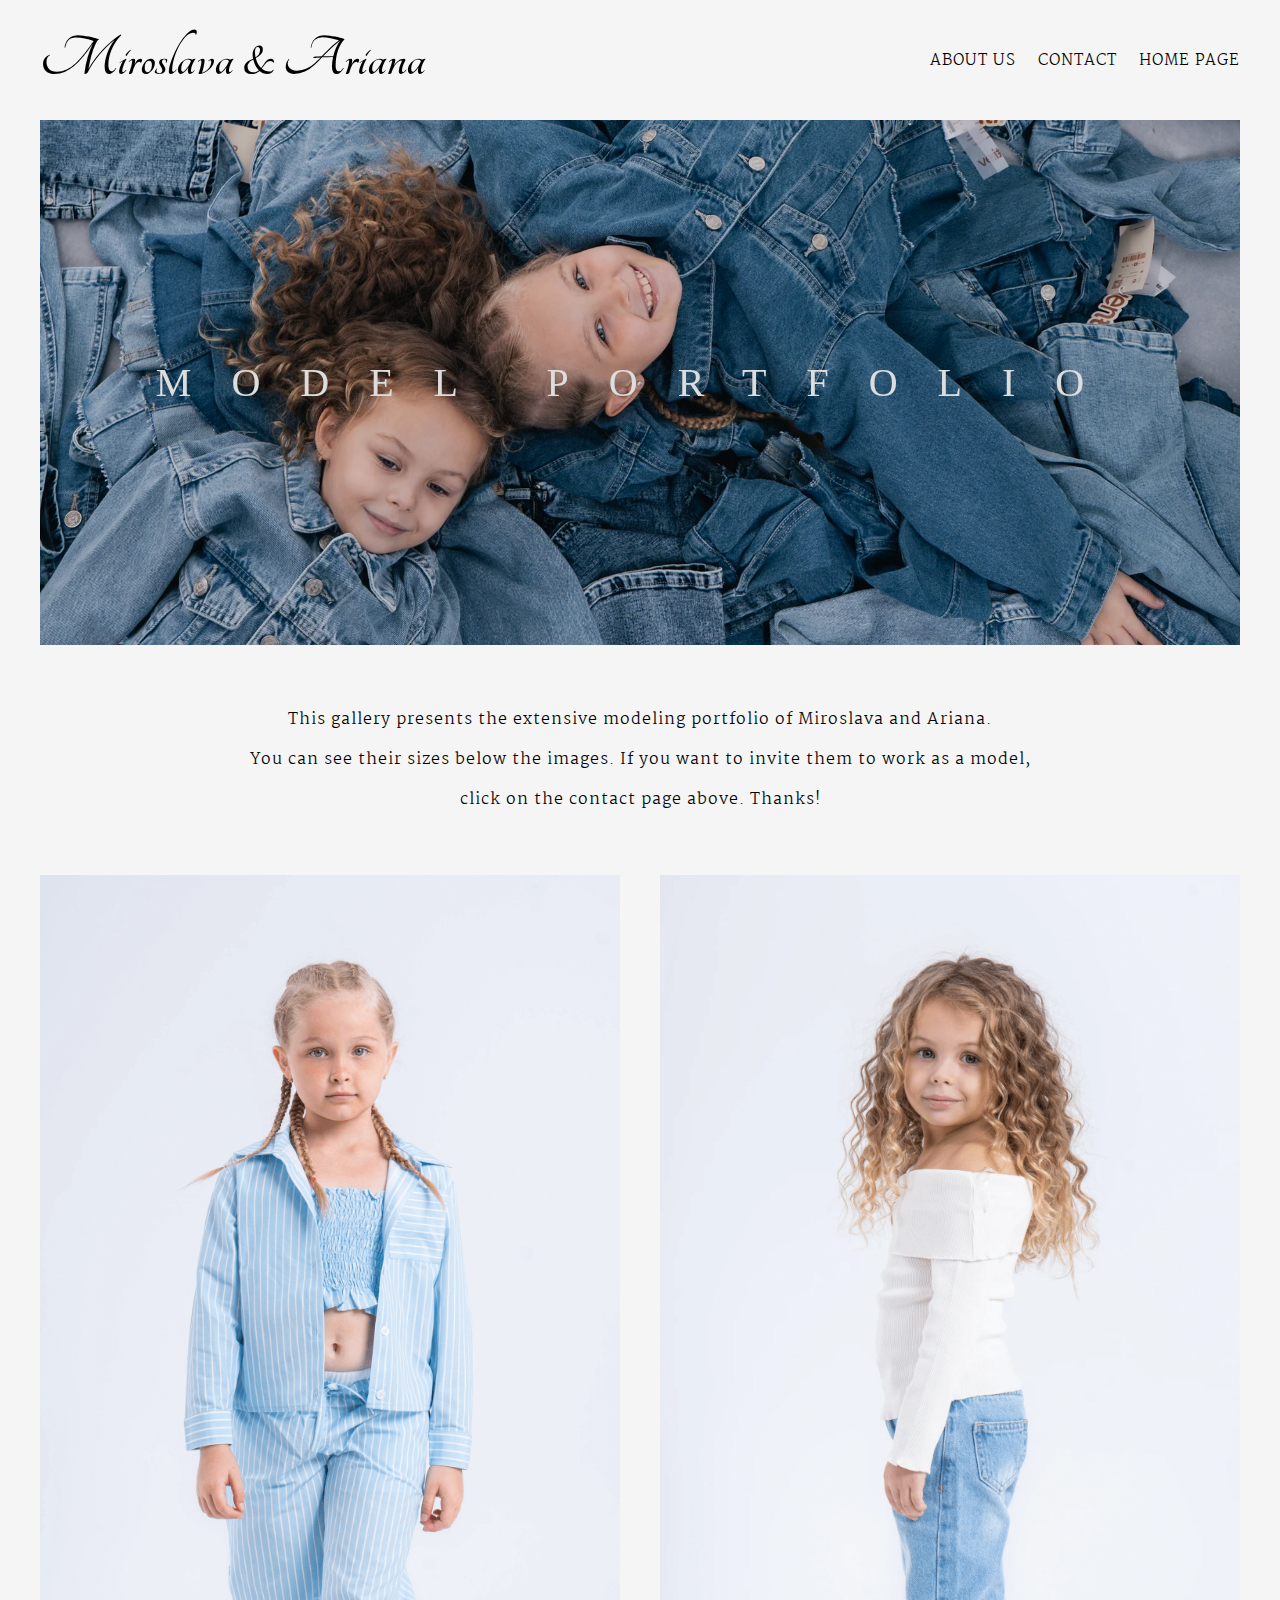
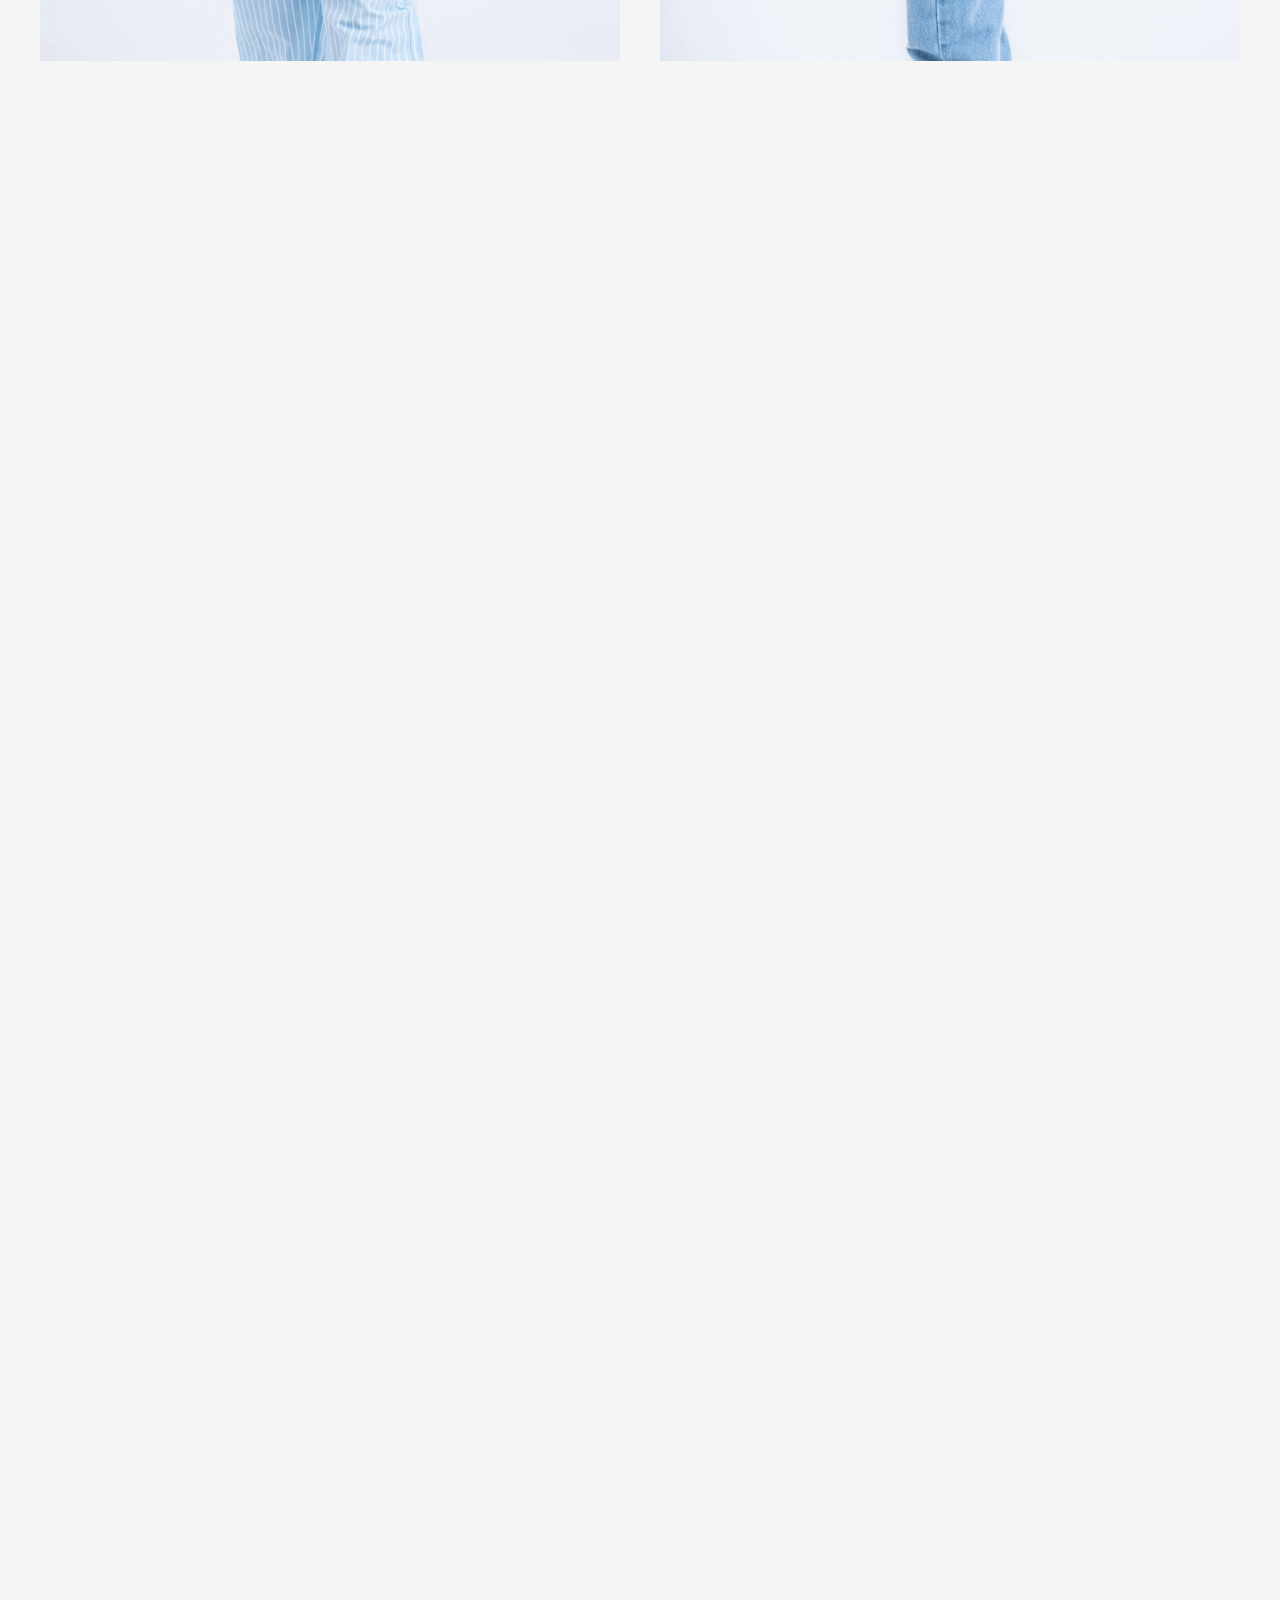
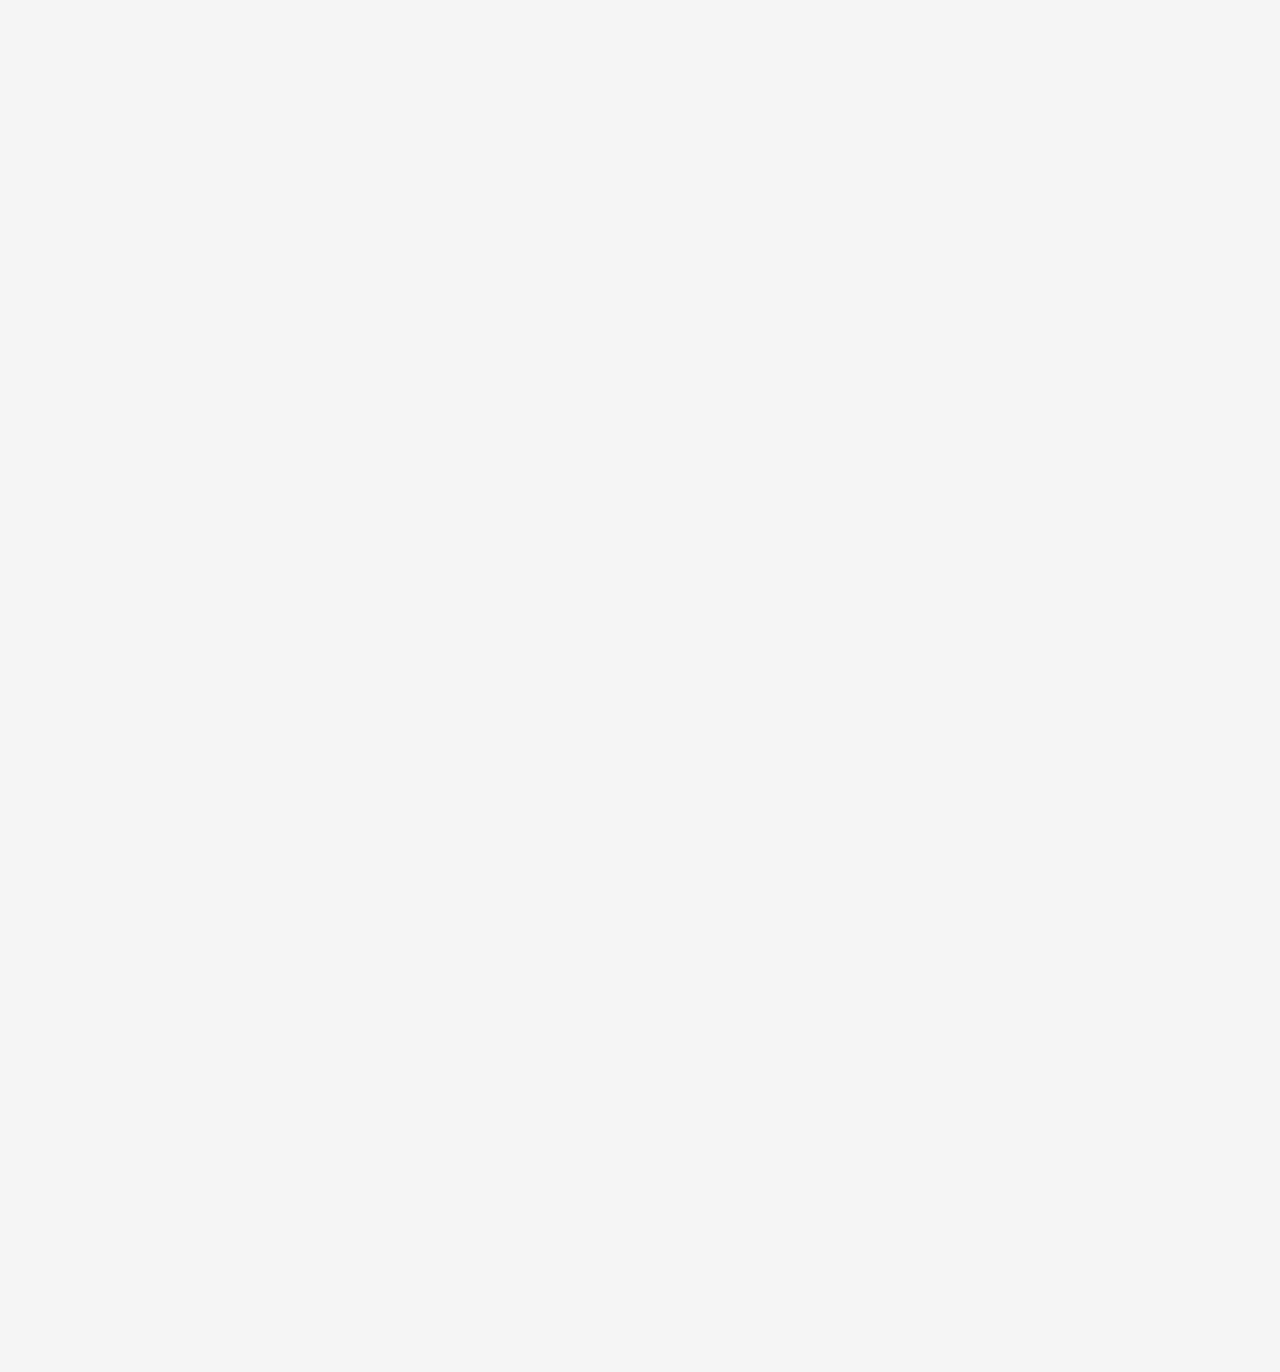
<file: index.html>
<!DOCTYPE html>
<html lang="en">
<head>
    <meta charset="UTF-8">
    <meta http-equiv="X-UA-Compatible" content="IE=edge">
    <meta name="viewport" content="width=device-width, initial-scale=1.0">
    <link rel="stylesheet" href="./css/null.css">
    <link rel="stylesheet" href="./css/style.css">
    <link rel="preconnect" href="https://fonts.googleapis.com">
    <link rel="preconnect" href="https://fonts.gstatic.com" crossorigin>
    <link href="https://fonts.googleapis.com/css2?family=Bai+Jamjuree:ital,wght@0,200;0,300;0,400;0,500;0,600;0,700;1,200;1,300;1,400;1,500;1,600;1,700&family=Tangerine:wght@400;700&display=swap" rel="stylesheet">
    <link href="https://fonts.googleapis.com/css2?family=Bai+Jamjuree:ital,wght@0,200;0,300;0,400;0,500;0,600;0,700;1,200;1,300;1,400;1,500;1,600;1,700&family=Martel:wght@200;300;400;600;700;800;900&family=Tangerine:wght@400;700&display=swap" rel="stylesheet">
    <title>Miroslava & Ariana Models</title>
</head>
<body>
    <div class="page">
        <header class="header">
            <div class="container-header">
                <div class="logo"><a href="#">Miroslava & Ariana</a></div>
                <div class="block-links">
                    <!-- <a href="#">Galleries</a> -->
                    <a href="aboutus.html">About Us</a>
                    <a href="#block-contacts">Contact</a>
                    <a href="index.html">Home Page</a>
                </div>
                <!-- Бургер-меню (иконка) -->
                <div class="burger-menu" id="burger-menu">
                    <span class="burger-line"></span>
                    <span class="burger-line"></span>
                    <span class="burger-line"></span>
                </div>
            </div>
        </header>
    
        <!-- ================================================ -->
    
        <main>
            <div class="container-photo">
                <p class="photo-main">Model Portfolio</p>
            </div>
    
            <!-- ================================================ -->        
    
            <div class="container-text element-animation">
                <p class="text">
                    This gallery presents the extensive modeling portfolio of Miroslava and Ariana. <br> You can see their sizes below the images. If you want to invite them to work as a model, <br> click on the contact page above. Thanks!
                </p>
            </div>
    
            <!-- ================================================ -->    
    
            <div class="container-resume">
                <div class="block-mira">
                    <div class="mira-photo">
                        <img src="./img/mira.png" alt="">
                    </div>
                    <p class="title-photo element-animation">
                        Zholosova Miroslava <br> 8 years old
                    </p>
                    <div class="buttons element-animation">
                        <a href="galleries-mira.html">
                            <button class="gallery">
                                GALLERY
                            </button>
                        </a>
                        <button class="measurements" id="measurements-mira">
                            MEASUREMENTS
                        </button>
                    </div>
                </div>
                <div class="block-arisha">
                    <div class="arisha-photo">
                        <img src="./img/arisha.png" alt="">
                    </div>
                    <p class="title-photo element-animation">
                        Prudaeva Ariana <br> 5 years old
                    </p>
                    <div class="buttons element-animation">
                        <a href="galleries-arisha.html">
                            <button class="gallery">
                                GALLERY
                            </button>
                        </a>
                        <button class="measurements" id="measurements-arisha">
                            MEASUREMENTS
                        </button>
                    </div>
                </div>
            </div>
            
            <!-- Модальное окно для Мирославы -->
            <div class="modal-overlay" id="modal-overlay-mira">
                <div class="modal-content">
                    <span class="close-btn" id="close-btn-mira">&times;</span>
                    <h2>Miroslava measurements:</h2>
                    <p>- T-shirt length from shoulder to waist 24 - full length 36</p>
                    <p>
                        - Width from armpit to armpit: 34
                    </p>
                    <p>
                        - Sleeve length from shoulder to wrist: 42-43
                    </p>
                    <p>
                        - Trouser length: 73
                    </p>
                    <p>- Shoe size: 31-32</p>
                    <p>- Full height: 125</p>
                    <p>- Dress length to knee: 69</p>
                    <p>- Waist: 59</p>
                    <p>- Hips: 72</p>
                    <p>- Chest: 67</p>

                </div>
            </div>
            
            <!-- Модальное окно для Арианы -->
            <div class="modal-overlay" id="modal-overlay-arisha">
                <div class="modal-content">
                    <span class="close-btn" id="close-btn-arisha">&times;</span>
                    <h2>Ariana measurements:</h2>
                    <p>- T-shirt length from shoulder to waist 21 - full length 33</p>
                    <p>
                        - Width from armpit to armpit: 25
                    </p>
                    <p>
                        - Sleeve length from shoulder to wrist: 34
                    </p>
                    <p>
                        - Trouser length: 57
                    </p>
                    <p>- Shoe size: 25-26</p>
                    <p>- Full height: 105</p>
                    <p>- Dress length to knee: 54</p>
                    <p>- Waist: 54/55</p>
                    <p>- Hips: 59</p>
                    <p>- Chest: 52/53</p>
                </div>
            </div>        
    
            <!-- ================================================ -->
    
            <div id="block-contacts" class="container-contacts element-animation">
                <div class="wrapper-contacts">
                    <div  class="block-contacts">
                        <a href="https://wa.me/201155388166">
                            <p class="contacts element-animation">
                                contact <br> +20 115 5388166
                            </p>
                        </a>
                        <div class="box-contacts">
                            <div class="zholosova element-animation">
                                <a href="https://www.instagram.com/zholosova_miroslava?igsh=MTB4bWJtNjB0ZHR6ZA==">
                                    <img src="./img/Frame3.png" alt="">
                                </a>
                                <a href="https://www.instagram.com/zholosova_miroslava?igsh=MTB4bWJtNjB0ZHR6ZA==">
                                    <p>zholosova_miroslava</p>
                                </a>
                            </div>
                            <div class="prudaeva element-animation">
                                <a href="https://www.instagram.com/ariana_prudaeva?igsh=MXh1MGNxMGJyYXkxNw==">
                                    <img src="./img/Frame3.png" alt="">
                                </a>
                                <a href="https://www.instagram.com/ariana_prudaeva?igsh=MXh1MGNxMGJyYXkxNw==">
                                    <p>ariana_prudaeva</p>
                                </a>
                            </div>
                        </div>
                    </div>
                </div>
            </div>

            <!-- ================================================ -->

            <div class="container-partner">

                <div class="block-partner element-animation">
                    <div class="box-partner1"></div>
                    <div class="box-partner2"></div>
                    <div class="box-partner3"></div>
                </div>
                <div class="block-partner element-animation">
                    <div class="box-partner4"></div>
                    <div class="box-partner5"></div>
                    <div class="box-partner6"></div>
                </div>
                <div class="block-partner element-animation">
                    <div class="box-partner7"></div>
                    <div class="box-partner8"></div>
                    <div class="box-partner9"></div>
                </div>
            </div>
        </main>
        
        <!-- ================================================ -->
    
        <footer>
            <div class="container-footer element-animation">
                <div class="block-footer">
                    <div class="links-footer">
                        <a href="aboutus.html">ABOUT US</a>
                        <a href="https://wa.me/201155388166">CONTACT</a>
                        <a href="index.html">HOME PAGE</a>
                    </div>
                    <div class="icons-footer">
                        <a href="https://t.me/ya_julia_zemeseva">
                            <img src="./img/tg.png" alt="">
                        </a>
                        <a href="https://wa.me/201155388166">
                            <img src="./img/wp.png" alt="">
                        </a>
                        <a href="mailto:zemesevau@gmail.com">
                            <img class="mail" src="./img/mail.png" alt="">
                        </a>
                    </div>
                </div>
            </div>
        </footer>
    
        <script src="index.js"></script>
    </div>
</body>
</html>
</file>
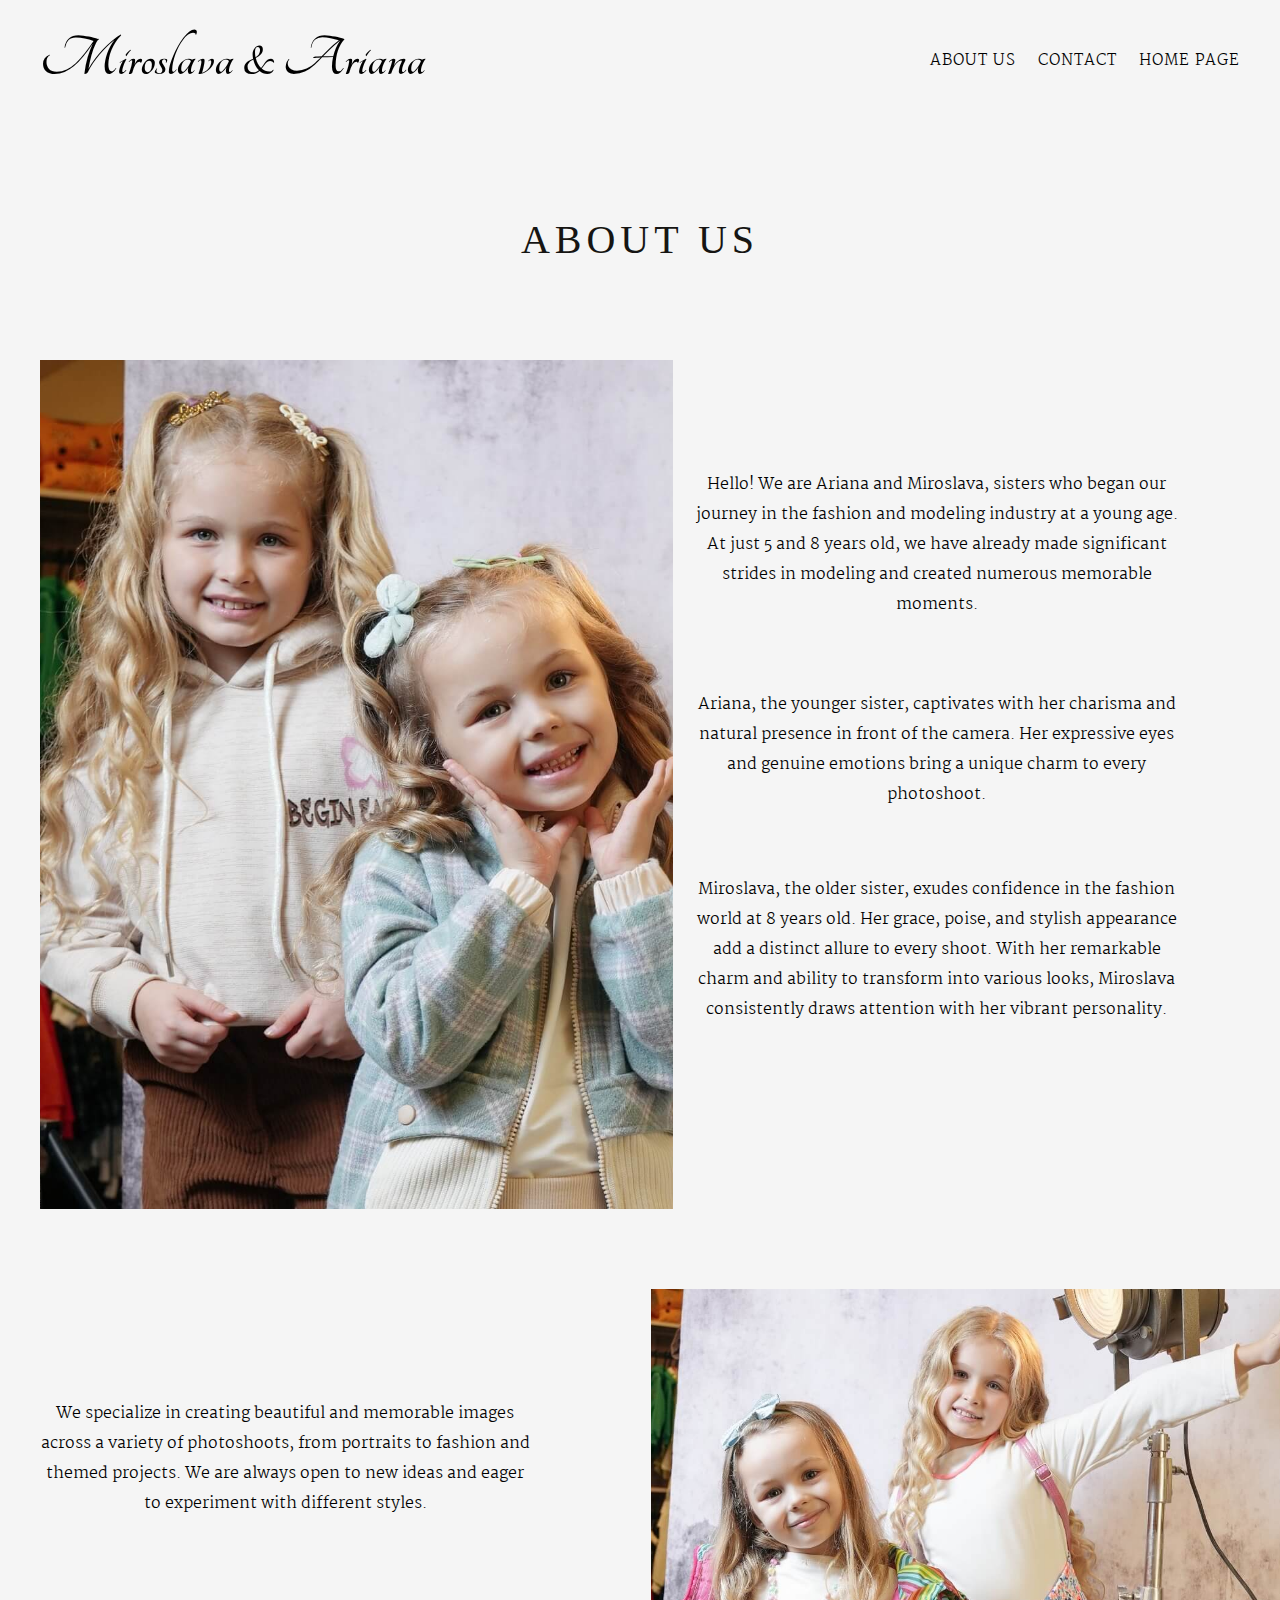
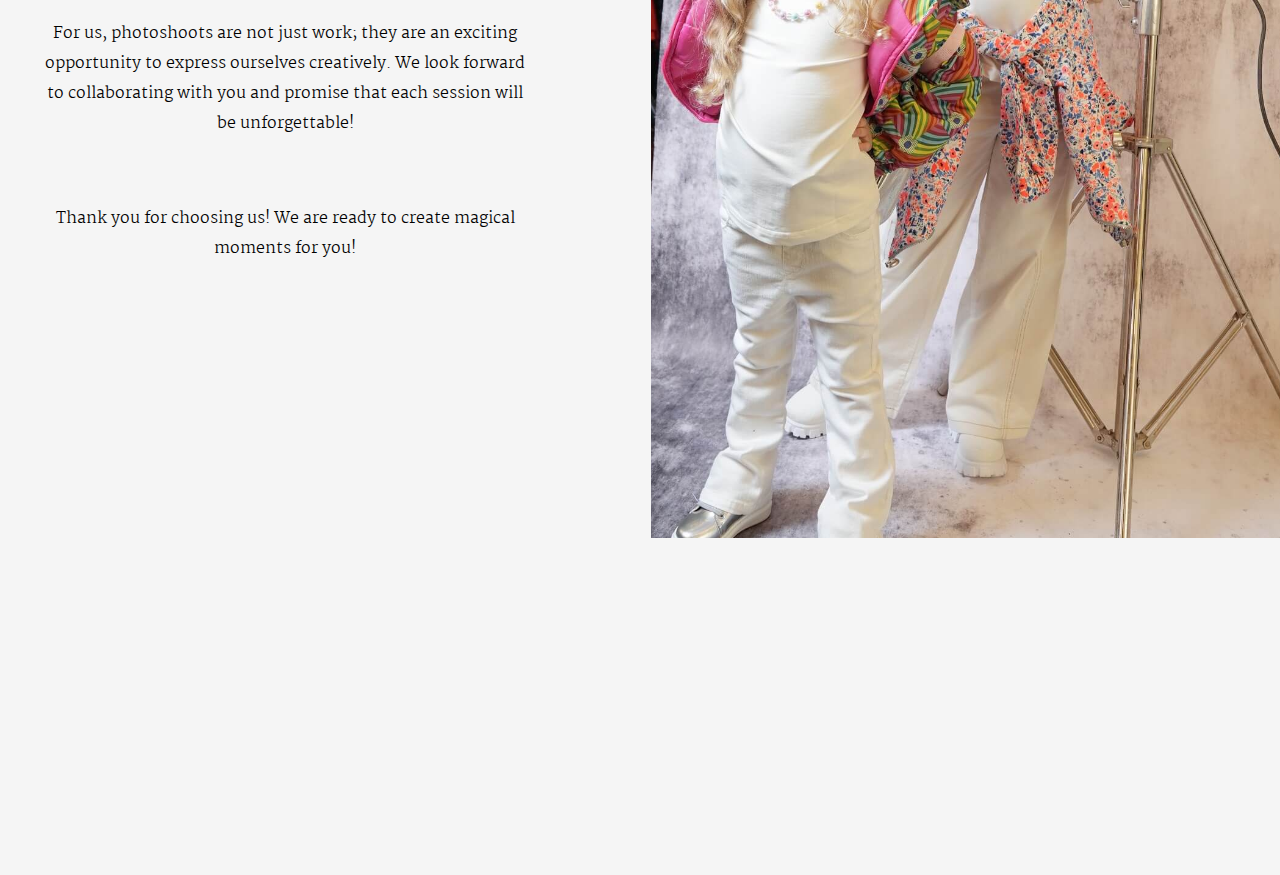
<file: aboutus.html>
<!DOCTYPE html>
<html lang="en">
<head>
    <meta charset="UTF-8">
    <meta http-equiv="X-UA-Compatible" content="IE=edge">
    <meta name="viewport" content="width=device-width, initial-scale=1.0">
    <link rel="stylesheet" href="./css/null.css">
    <link rel="stylesheet" href="./css/style.css">
    <link rel="preconnect" href="https://fonts.googleapis.com">
    <link rel="preconnect" href="https://fonts.gstatic.com" crossorigin>
    <link href="https://fonts.googleapis.com/css2?family=Bai+Jamjuree:ital,wght@0,200;0,300;0,400;0,500;0,600;0,700;1,200;1,300;1,400;1,500;1,600;1,700&family=Tangerine:wght@400;700&display=swap" rel="stylesheet">
    <link href="https://fonts.googleapis.com/css2?family=Bai+Jamjuree:ital,wght@0,200;0,300;0,400;0,500;0,600;0,700;1,200;1,300;1,400;1,500;1,600;1,700&family=Martel:wght@200;300;400;600;700;800;900&family=Tangerine:wght@400;700&display=swap" rel="stylesheet">
    <title>About Us</title>
</head>
<body>
    <div id="block-home" class="page">
        <header class="header">
            <div class="container-header">
                <div class="logo"><a href="#">Miroslava & Ariana</a></div>
                <div class="block-links">
                    <a href="aboutus.html">About Us</a>
                    <a href="https://wa.me/201155388166"">Contact</a>
                    <a href="index.html">Home Page</a>
                </div>
                <!-- Бургер-меню (иконка) -->
                <div class="burger-menu" id="burger-menu">
                    <span class="burger-line"></span>
                    <span class="burger-line"></span>
                    <span class="burger-line"></span>
                </div>
            </div>
        </header>
    
        <!-- ================================================ -->
    
        <main>
            <div class="container-about">
                    <div class="title-about ">
                        ABOUT US
                    </div>
                    <div class="block-about">
                        <div class="box-about">
                            <div class="photo-about"></div>
                            <div class="wrapper-text">
                                <p class="text-about">
                                    Hello! We are Ariana and Miroslava, sisters who began our journey in the fashion and modeling industry at a young age. At just 5 and 8 years old, we have already made significant strides in modeling and created numerous memorable moments.
                                </p>
                                <p class="text-about">
                                    Ariana, the younger sister, captivates with her charisma and natural presence in front of the camera. Her expressive eyes and genuine emotions bring a unique charm to every photoshoot.
                                </p>
                                <p class="text-about">
                                    Miroslava, the older sister, exudes confidence in the fashion world at 8 years old. Her grace, poise, and stylish appearance add a distinct allure to every shoot. With her remarkable charm and ability to transform into various looks, Miroslava consistently draws attention with her vibrant personality.
                                </p>
                            </div>
                        </div>
                        <div class="box-about reverse">
                            <div class="photo-about extra"></div>
                            <div class="wrapper-text second">
                                <p class="text-about">
                                    We specialize in creating beautiful and memorable images across a variety of photoshoots, from portraits to fashion and themed projects. We are always open to new ideas and eager to experiment with different styles.
                                </p>
                                <p class="text-about">
                                    For us, photoshoots are not just work; they are an exciting opportunity to express ourselves creatively. We look forward to collaborating with you and promise that each session will be unforgettable!
                                </p>
                                <p class="text-about">
                                    Thank you for choosing us! We are ready to create magical moments for you!
                                </p>
                            </div>
                        </div>
                    </div>
            </div>
        </main>
        
        <!-- ================================================ -->
    
        <footer>
            <div id="block-contacts" class="container-footer element-animation">
                <div class="block-footer">
                    <div class="links-footer">
                        <a href="aboutus.html">ABOUT US</a>
                        <a href="https://wa.me/201155388166">CONTACT</a>
                        <a href="index.html">HOME PAGE</a>
                    </div>
                    <div class="icons-footer">
                        <a href="https://t.me/ya_julia_zemeseva">
                            <img src="./img/tg.png" alt="">
                        </a>
                        <a href="https://wa.me/201155388166">
                            <img src="./img/wp.png" alt="">
                        </a>
                        <a href="mailto:zemesevau@gmail.com">
                            <img class="mail" src="./img/mail.png" alt="">
                        </a>
                    </div>
                </div>
            </div>
        </footer>
    
    </div>
    <script src="index.js"></script>
</body>
</html>
</file>
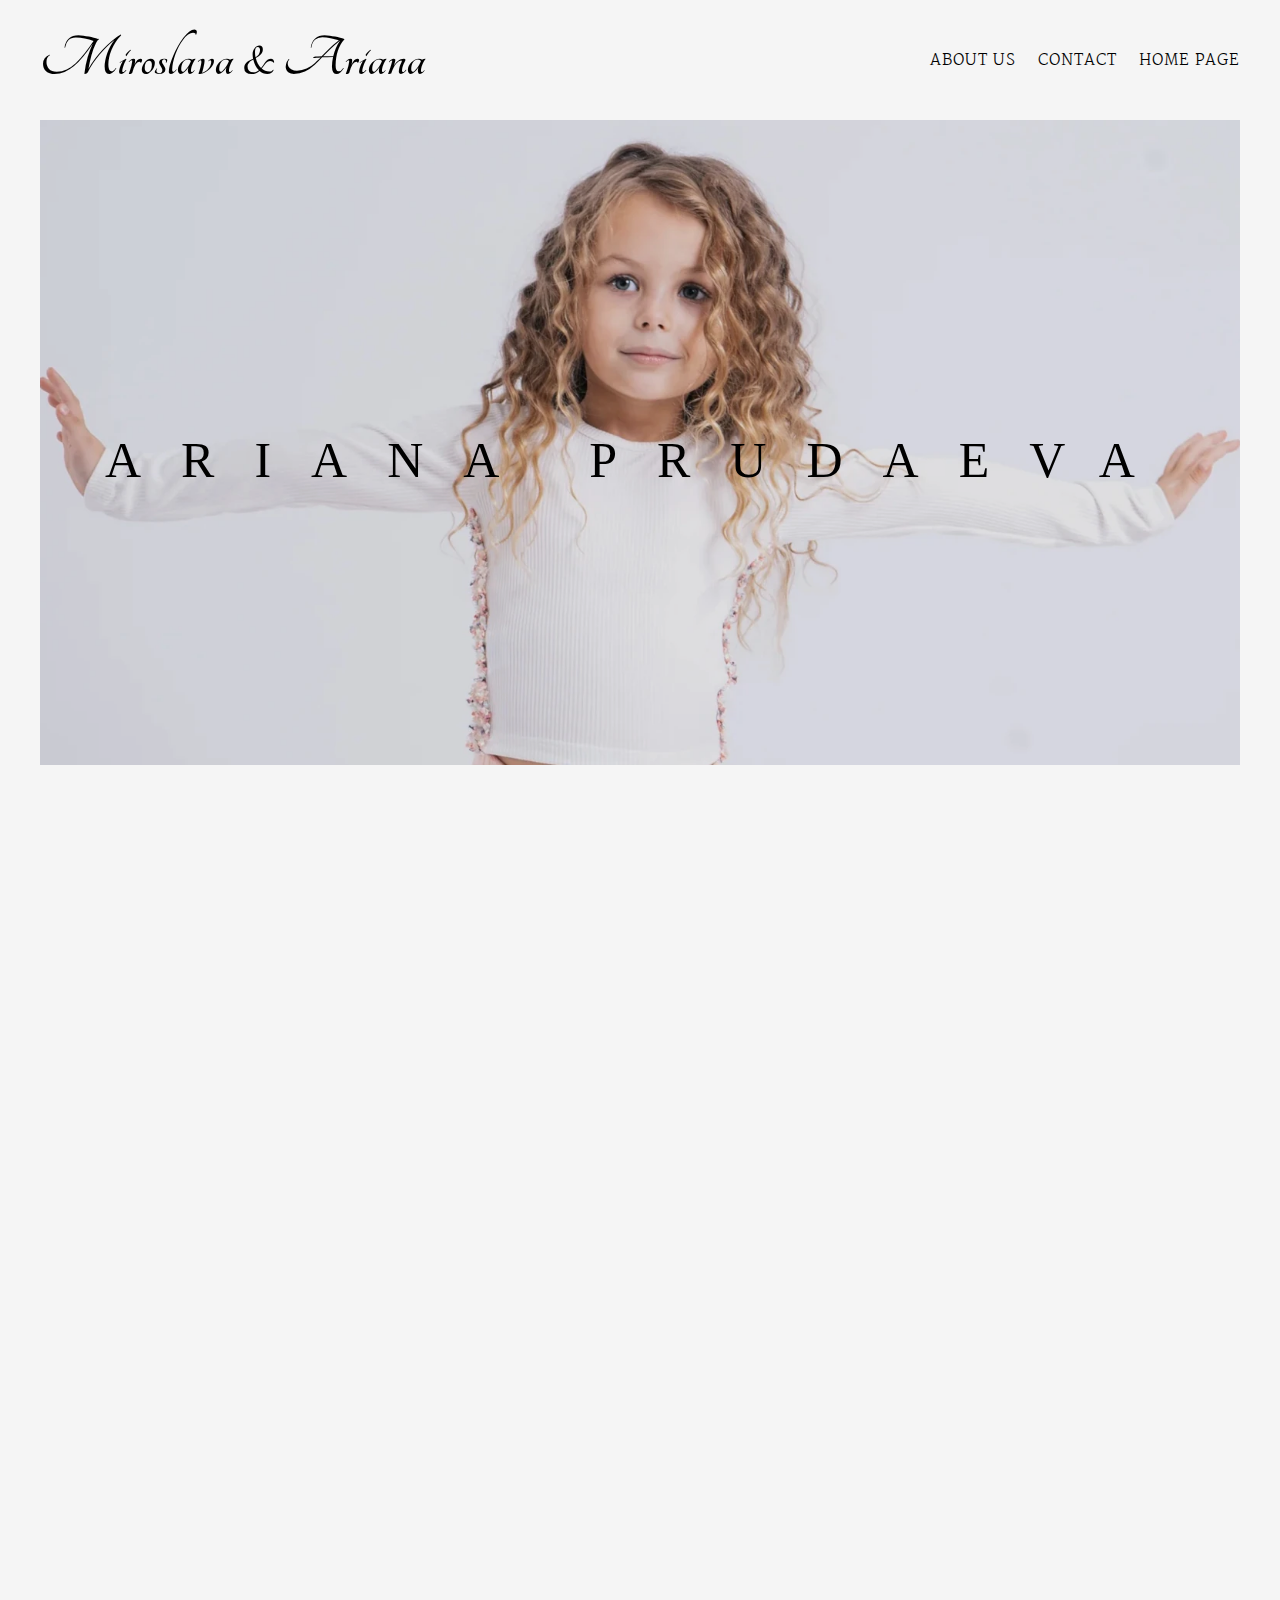
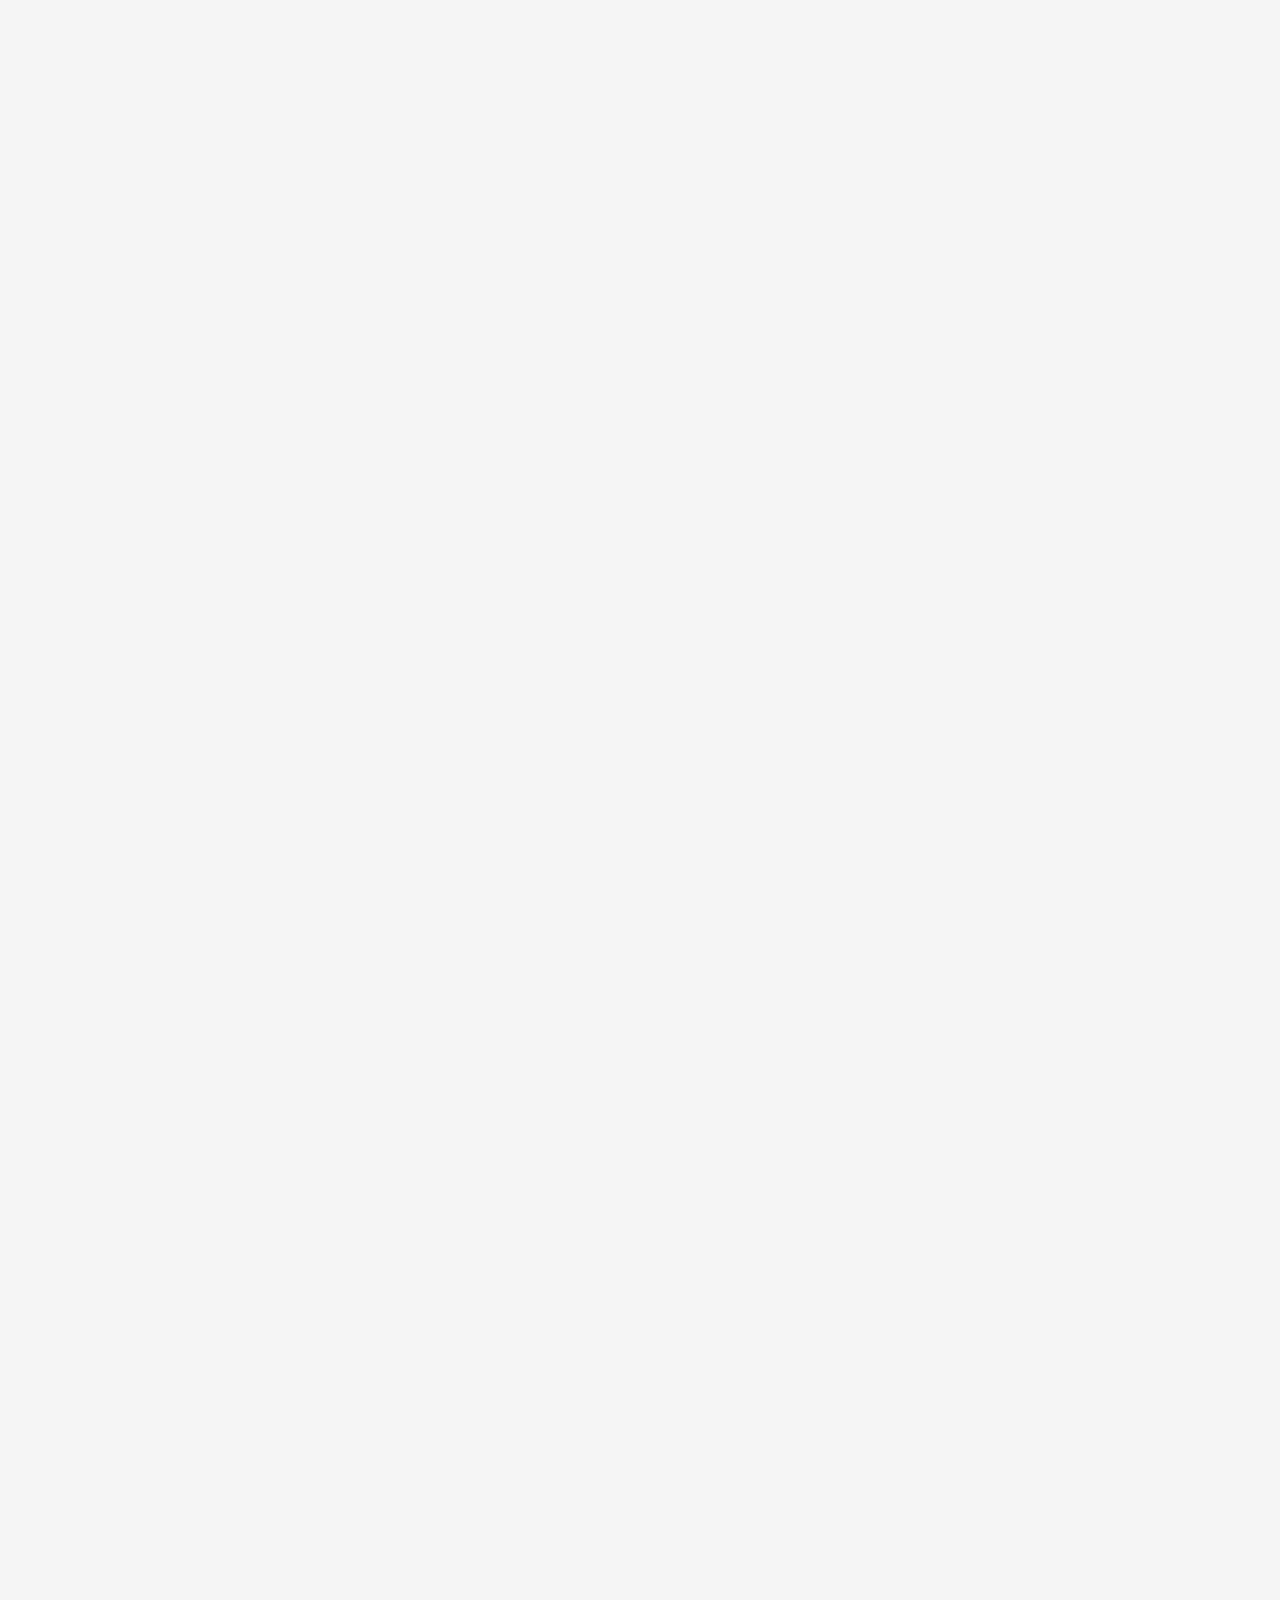
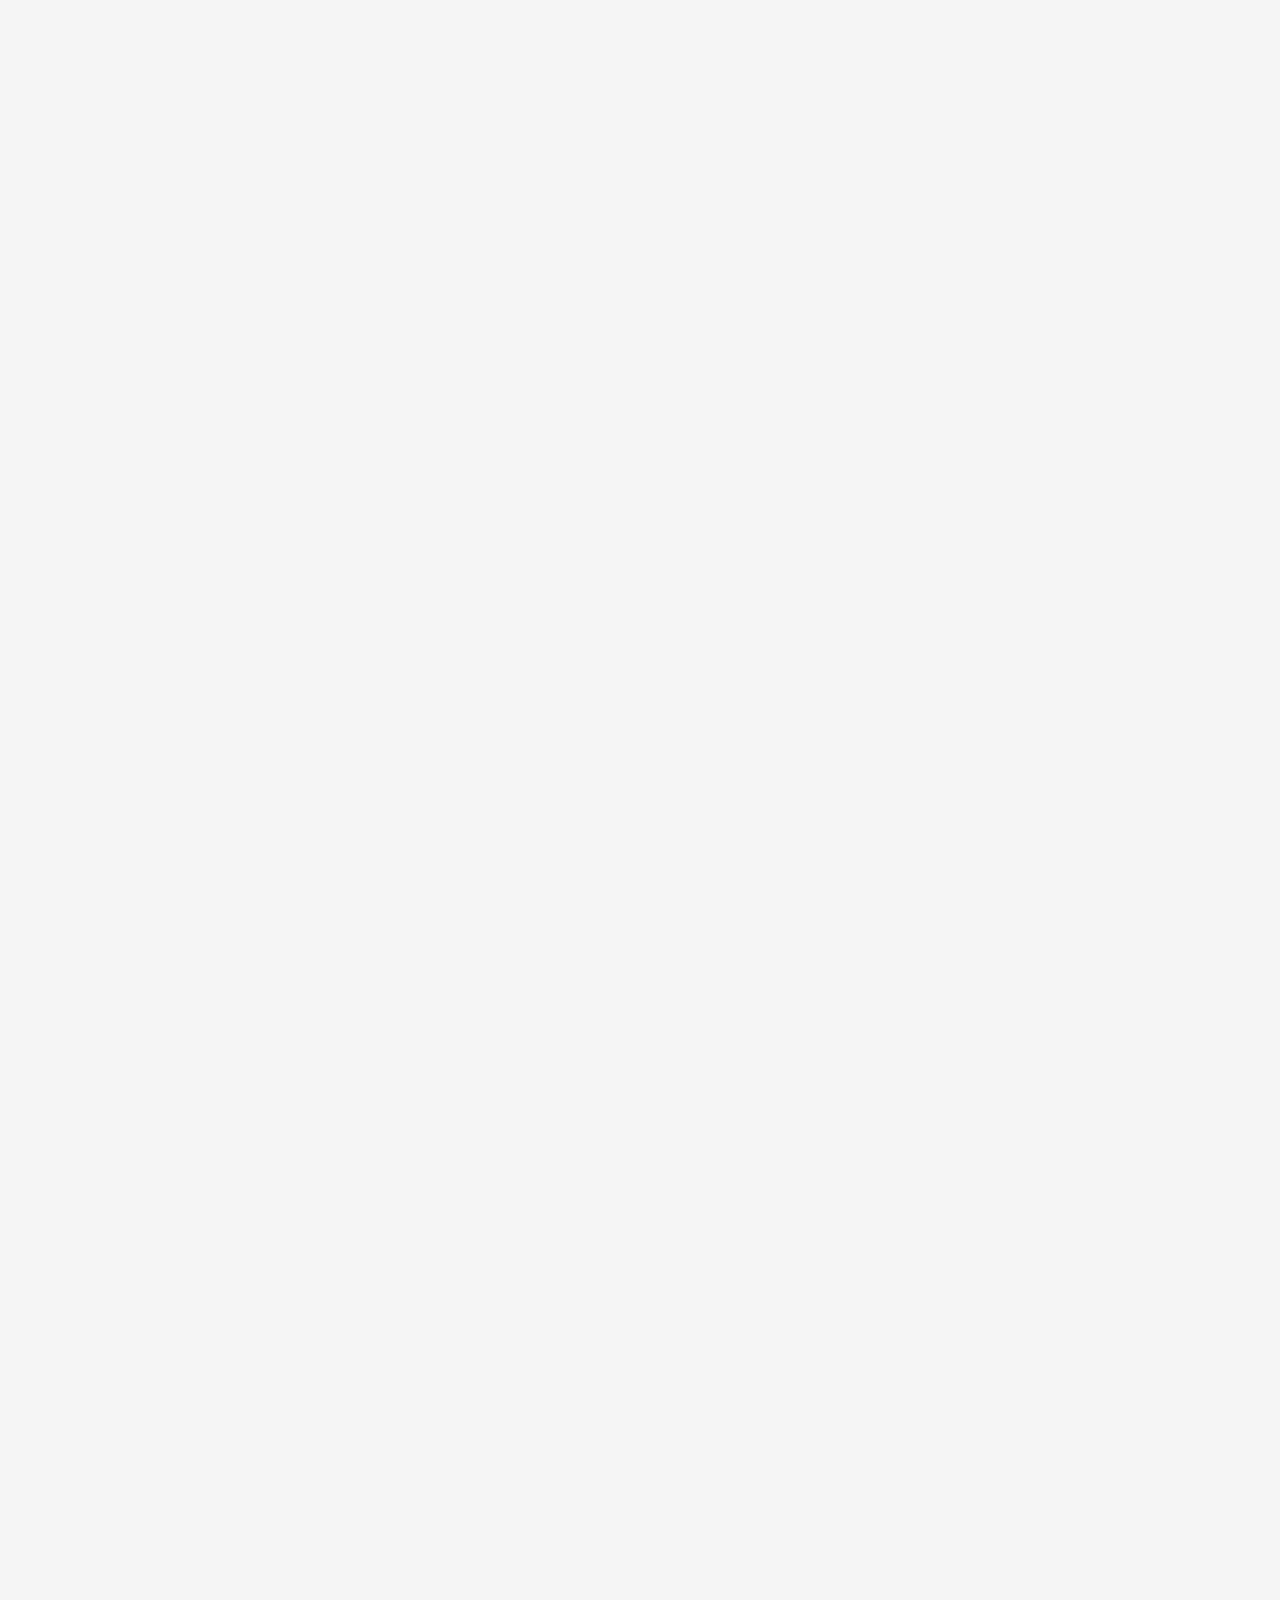
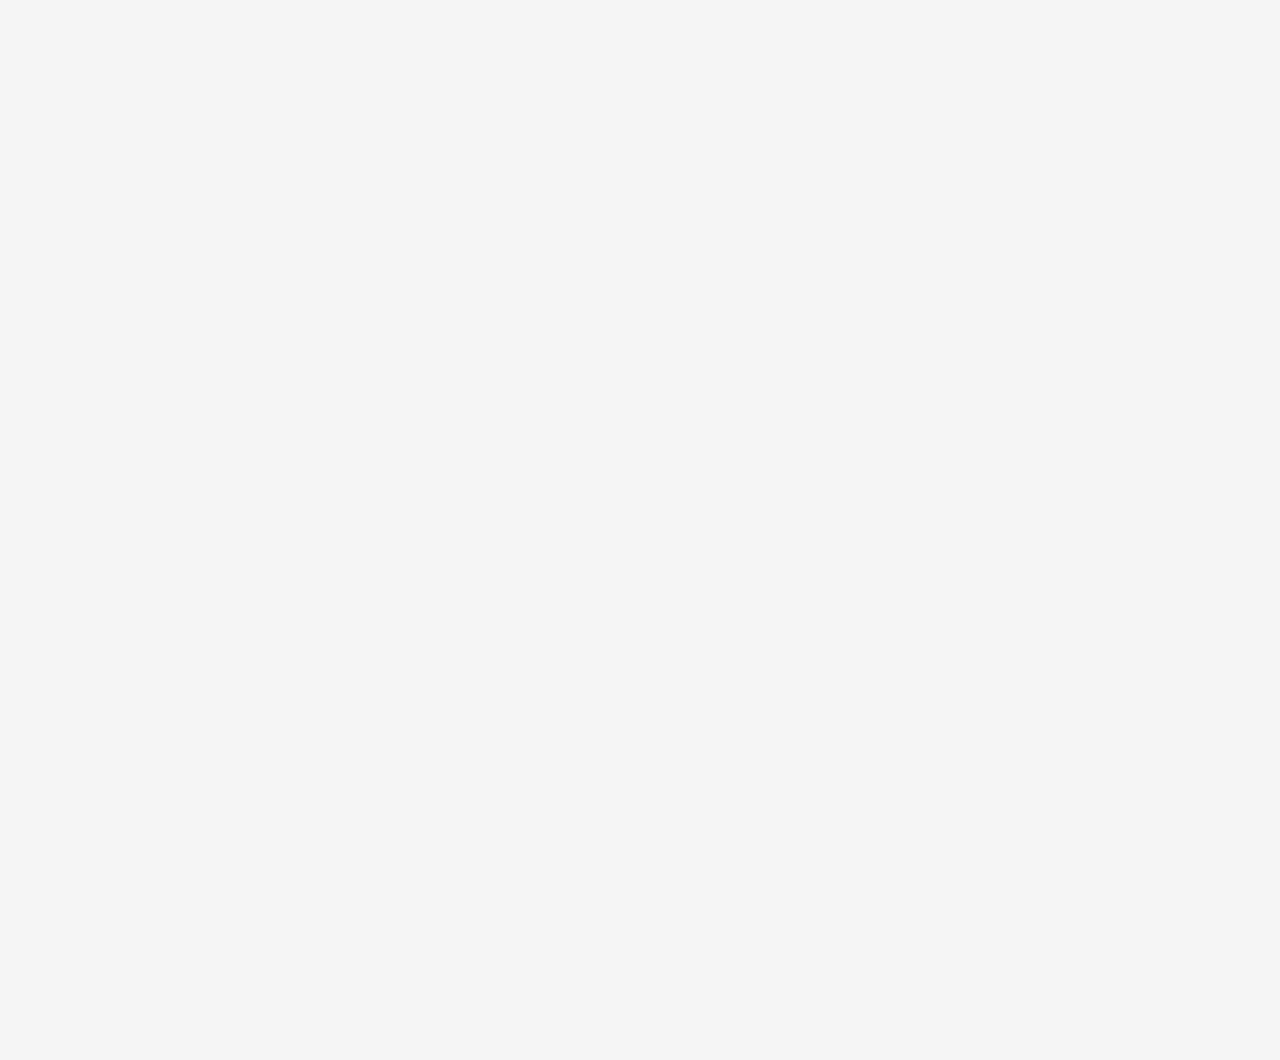
<file: galleries-arisha.html>
<!DOCTYPE html>
<html lang="en">
<head>
    <meta charset="UTF-8">
    <meta http-equiv="X-UA-Compatible" content="IE=edge">
    <meta name="viewport" content="width=device-width, initial-scale=1.0">
    <link rel="stylesheet" href="./css/null.css">
    <link rel="stylesheet" href="./css/style.css">
    <link rel="preconnect" href="https://fonts.googleapis.com">
    <link rel="preconnect" href="https://fonts.gstatic.com" crossorigin>
    <link href="https://fonts.googleapis.com/css2?family=Bai+Jamjuree:ital,wght@0,200;0,300;0,400;0,500;0,600;0,700;1,200;1,300;1,400;1,500;1,600;1,700&family=Tangerine:wght@400;700&display=swap" rel="stylesheet">
    <link href="https://fonts.googleapis.com/css2?family=Bai+Jamjuree:ital,wght@0,200;0,300;0,400;0,500;0,600;0,700;1,200;1,300;1,400;1,500;1,600;1,700&family=Martel:wght@200;300;400;600;700;800;900&family=Tangerine:wght@400;700&display=swap" rel="stylesheet">
    <title>Ariana Model</title>
</head>
<body>
    <div id="block-home" class="page">
        <header class="header">
            <div class="container-header">
                <div class="logo"><a href="#">Miroslava & Ariana</a></div>
                <div class="block-links">
                    <a href="aboutus.html">About Us</a>
                    <a href="https://wa.me/201155388166"">Contact</a>
                    <a href="index.html">Home Page</a>
                </div>
                <!-- Бургер-меню (иконка) -->
                <div class="burger-menu" id="burger-menu">
                    <span class="burger-line"></span>
                    <span class="burger-line"></span>
                    <span class="burger-line"></span>
                </div>
            </div>
        </header>
        
        <!-- ================================================ -->
        
        <main>
            <div class="container-gallery galleri-arisha">
                <div class="block-gallery">
                    <p>Ariana Prudaeva</p>
                </div>
            </div>
            <div class="box-gallery1 element-animation">
                <div class="arisha1">
                    <img src="./img/arisha1.png" alt="" class="gallery-img">
                </div>
                <div class="arisha2">
                    <img src="./img/arisha2.png" alt="" class="gallery-img">
                </div>
                <div class="arisha3 ">
                    <img src="./img/arisha3.png" alt="" class="gallery-img">
                </div>
            </div>
            
            <div class="box-gallery2 element-animation">
                <div class="arisha1">
                    <img src="./img/arisha4.png" alt="" class="gallery-img">
                </div>
                <div class="arisha2">
                    <img src="./img/arisha5.png" alt="" class="gallery-img">
                </div>
                <div class="arisha3">
                    <img src="./img/arisha6.png" alt="" class="gallery-img">
                </div>
            </div>
            
            <div class="box-gallery3 element-animation">
                <div class="arisha1">
                    <img src="./img/arisha7.png" alt="" class="gallery-img">
                </div>
                <div class="arisha2">
                    <img src="./img/arisha8.png" alt="" class="gallery-img">
                </div>
                <div class="arisha3">
                    <img src="./img/arisha9.png" alt="" class="gallery-img">
                </div>
            </div>
            
            <div class="box-gallery4 element-animation">
                <div class="arisha1">
                    <img src="./img/arisha10.png" alt="" class="gallery-img">
                </div>
                <div class="arisha2">
                    <img src="./img/arisha11.png" alt="" class="gallery-img">
                </div>
                <div class="arisha3">
                    <img src="./img/arisha12.png" alt="" class="gallery-img">
                </div>
            </div>
            
            <div class="box-gallery5 element-animation">
                <div class="arisha1">
                    <img src="./img/arisha13.png" alt="" class="gallery-img">
                </div>
                <div class="arisha2">
                    <img src="./img/arisha14.png" alt="" class="gallery-img">
                </div>
                <div class="arisha3">
                    <img src="./img/arisha15.png" alt="" class="gallery-img">
                </div>
            </div>
            
            <div class="box-gallery6 element-animation">
                <div class="arisha1">
                    <img src="./img/arisha16.png" alt="" class="gallery-img">
                </div>
                <div class="arisha2">
                    <img src="./img/arisha17.png" alt="" class="gallery-img">
                </div>
                <div class="arisha3">
                    <img src="./img/arisha18.png" alt="" class="gallery-img">
                </div>
            </div>
            
            <div class="box-gallery7 element-animation">
                <div class="arisha1">
                    <img src="./img/arisha19.png" alt="" class="gallery-img">
                </div>
                <div class="arisha2">
                    <img src="./img/arisha20.png" alt="" class="gallery-img">
                </div>
                <div class="arisha3">
                    <img src="./img/arisha21.png" alt="" class="gallery-img">
                </div>
            </div>
            
            <div class="box-gallery8 element-animation">
                <div class="arisha1">
                    <img src="./img/arisha22.png" alt="" class="gallery-img">
                </div>
                <div class="arisha2">
                    <img src="./img/arisha23.png" alt="" class="gallery-img">
                </div>
                <div class="arisha3">
                    <img src="./img/arisha24.png" alt="" class="gallery-img">
                </div>
            </div>
            
            <div class="box-gallery9 element-animation">
                <div class="arisha1">
                    <img src="./img/arisha25.png" alt="" class="gallery-img">
                </div>
                <div class="arisha2">
                    <img src="./img/arisha26.png" alt="" class="gallery-img">
                </div>
                <div class="arisha3">
                    <img src="./img/arisha27.png" alt="" class="gallery-img">
                </div>
            </div>
            
        </main>
        
        <!-- ================================================ -->
        
        <footer>
            <div class="container-footer element-animation">
                <div class="block-footer">
                    <div class="links-footer">
                        <a href="aboutus.html">ABOUT US</a>
                        <a href="https://wa.me/201155388166">CONTACT</a>
                        <a href="index.html">HOME PAGE</a>
                    </div>
                    <div class="icons-footer">
                        <a href="https://t.me/ya_julia_zemeseva">
                            <img src="./img/tg.png" alt="">
                        </a>
                        <a href="https://wa.me/201155388166">
                            <img src="./img/wp.png" alt="">
                        </a>
                        <a href="mailto:zemesevau@gmail.com">
                            <img class="mail" src="./img/mail.png" alt="">
                        </a>
                    </div>
                </div>
            </div>
        </footer>
        
    </div>
    <script src="index.js"></script>
</body>
</html>
</file>
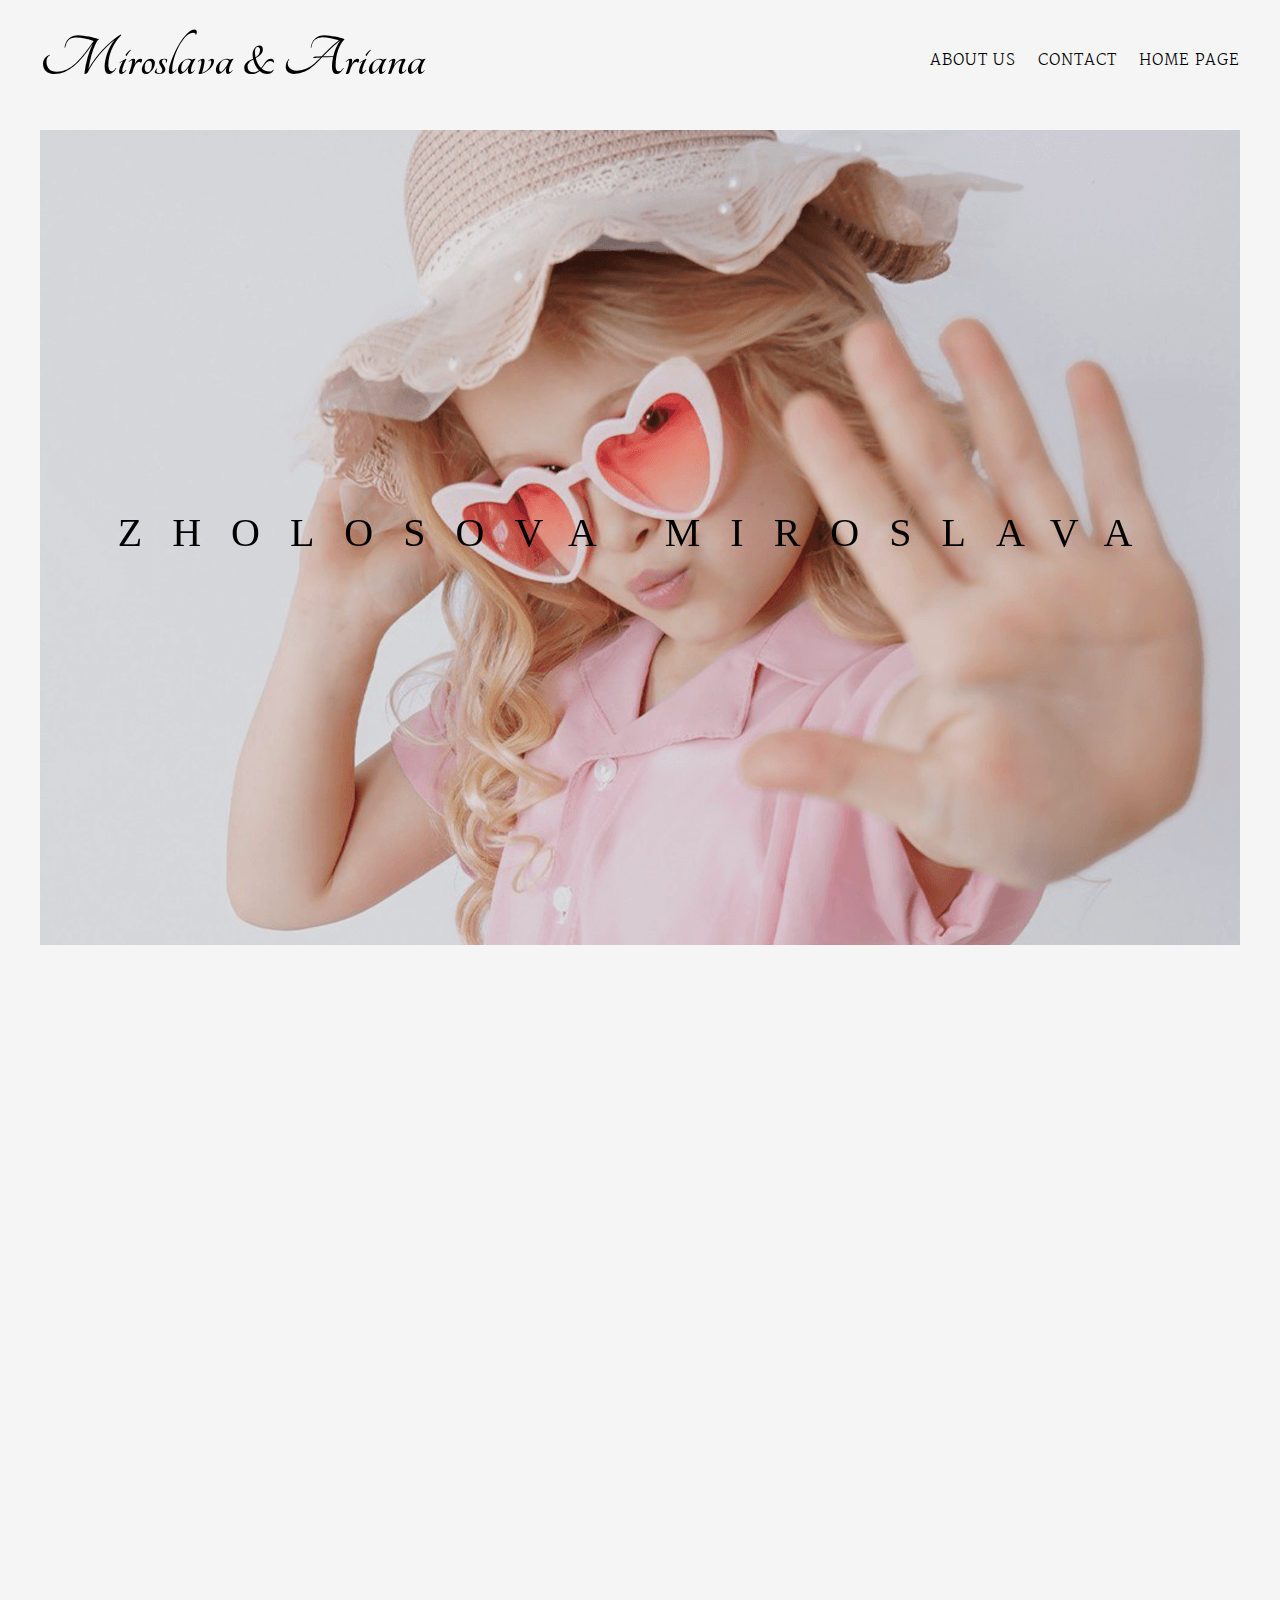
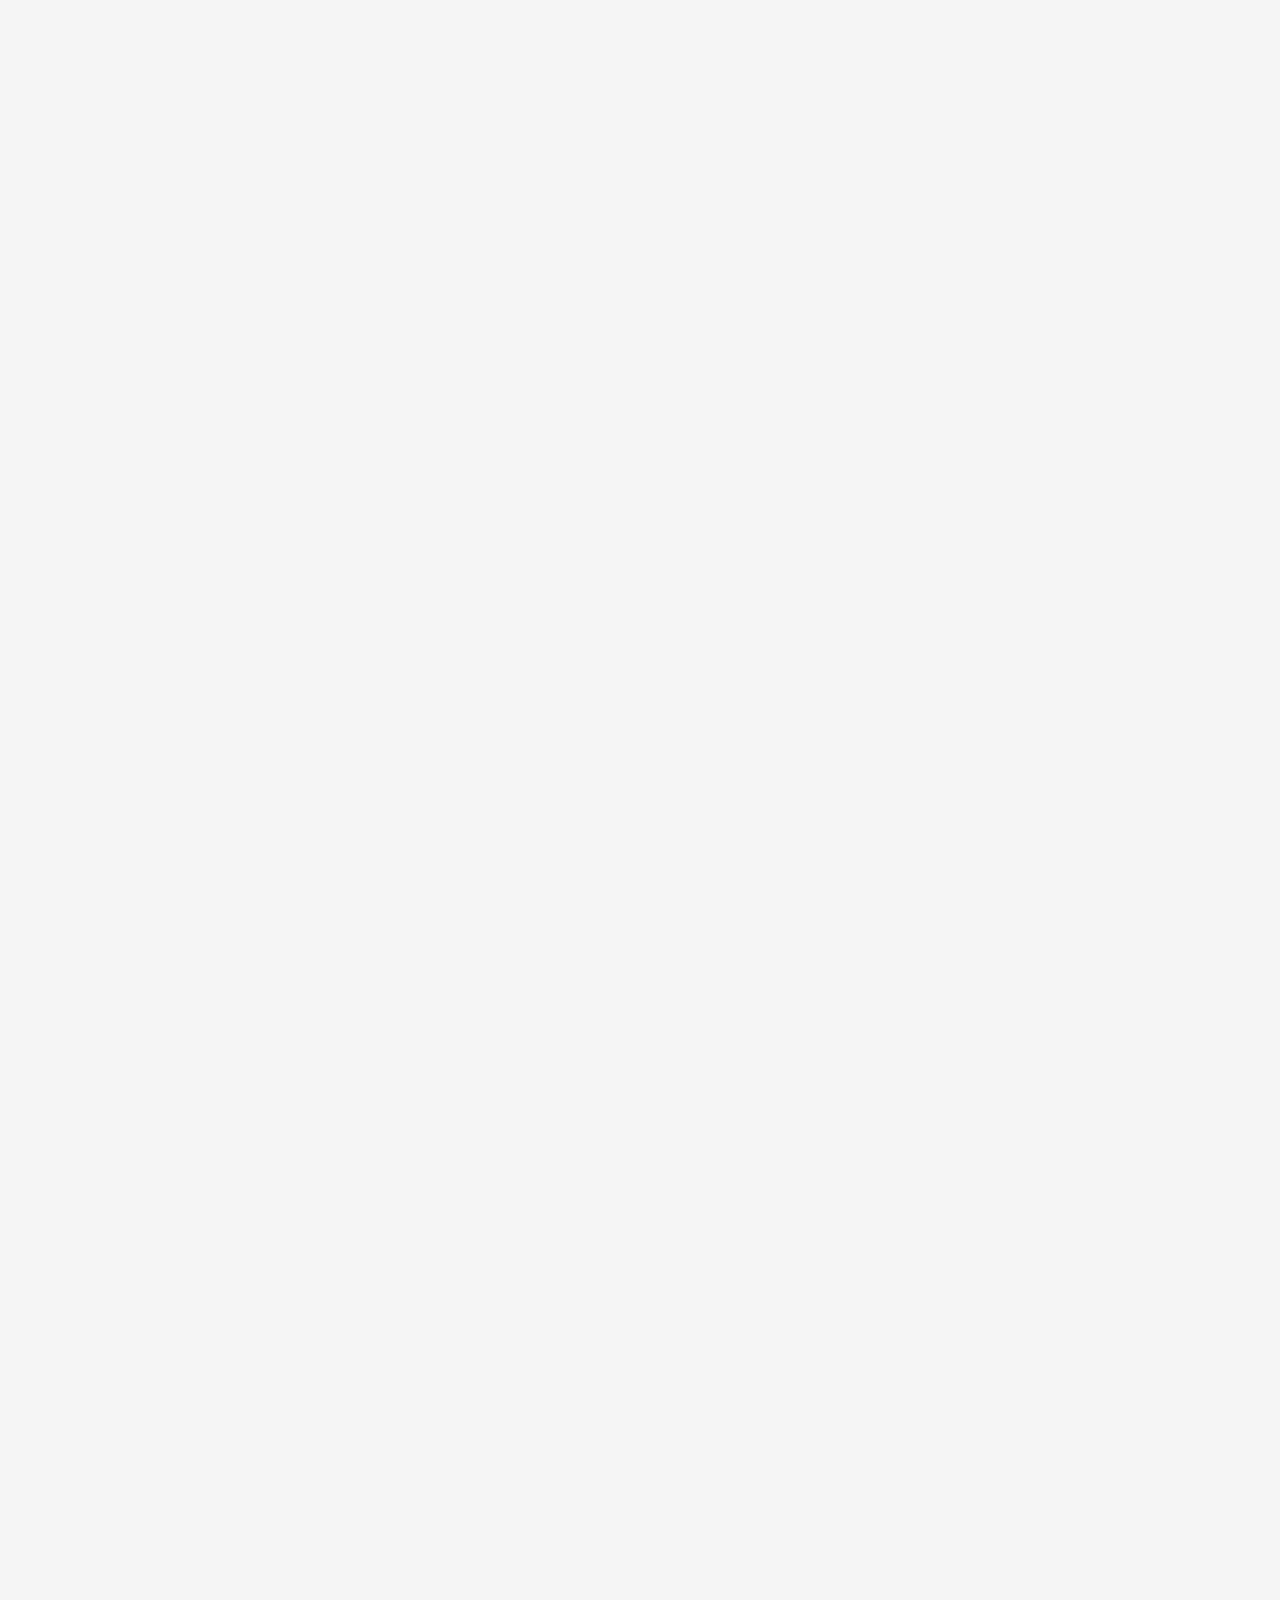
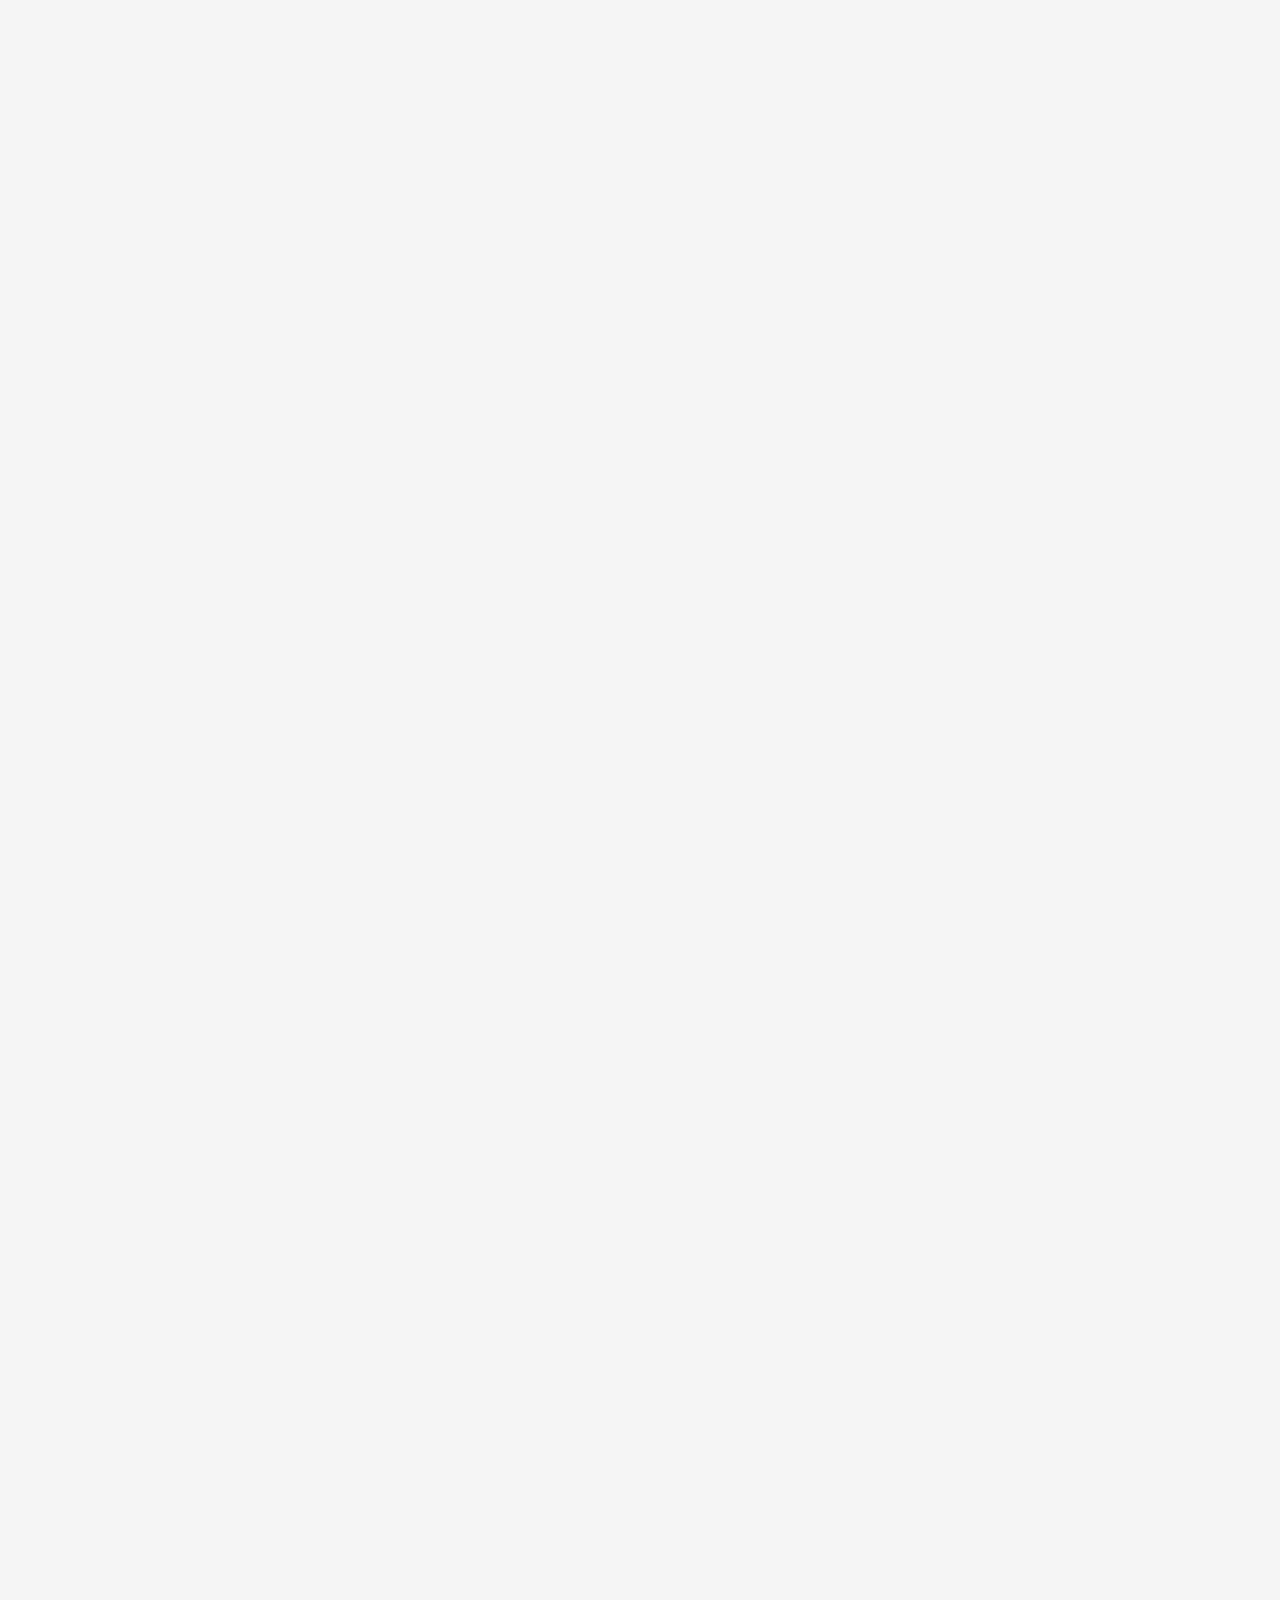
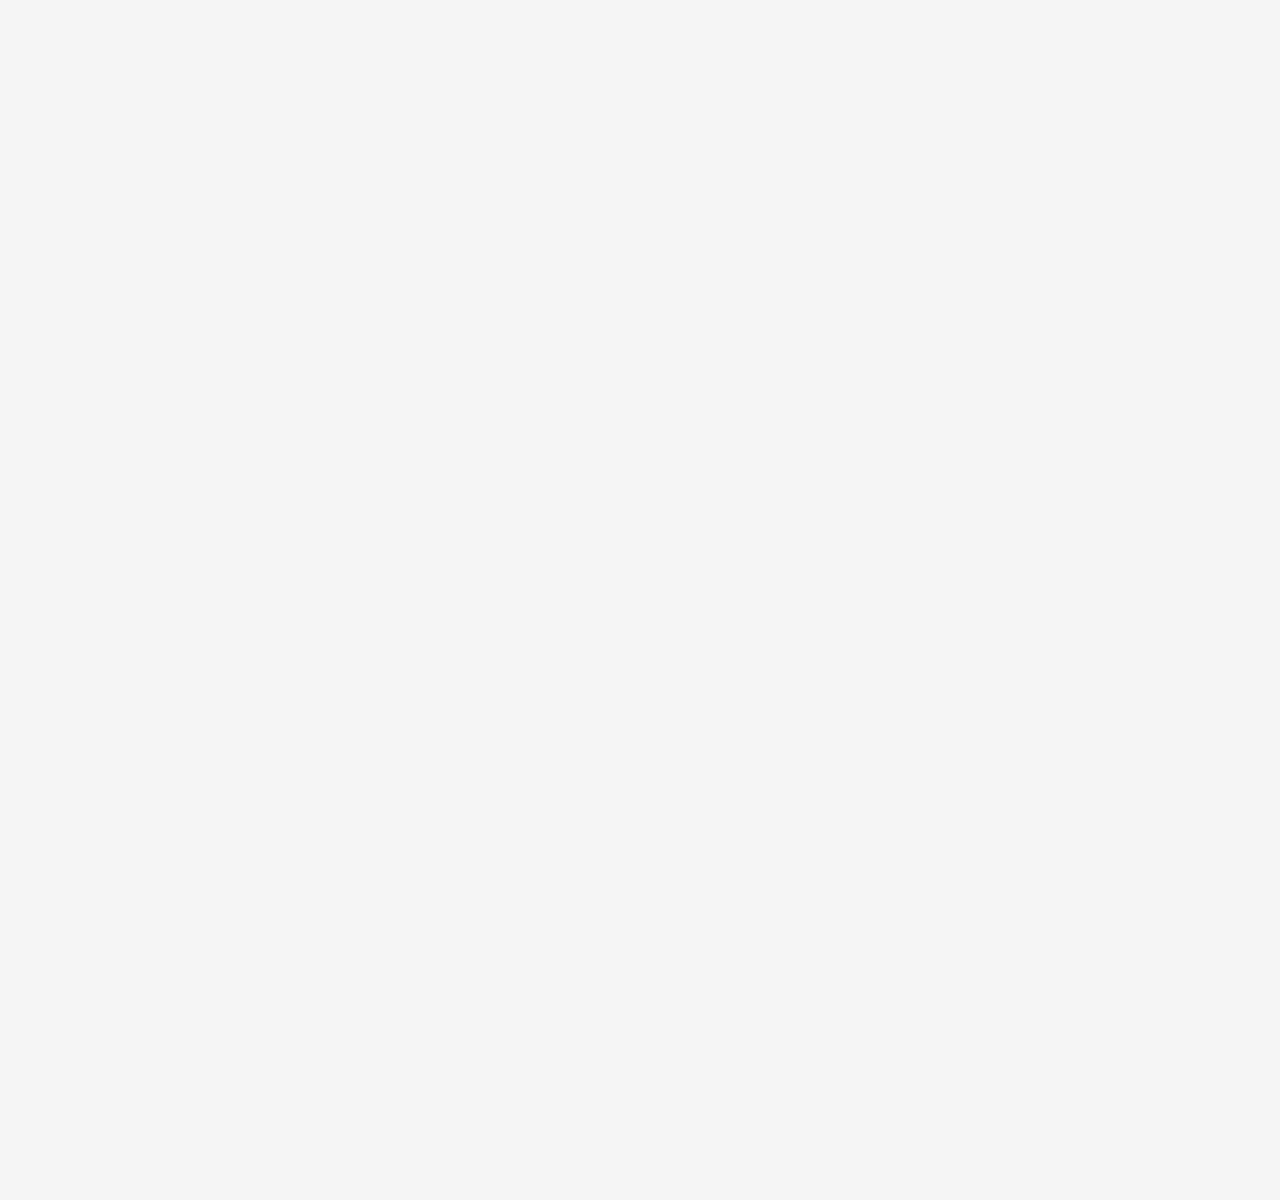
<file: galleries-mira.html>
<!DOCTYPE html>
<html lang="en">
<head>
    <meta charset="UTF-8">
    <meta http-equiv="X-UA-Compatible" content="IE=edge">
    <meta name="viewport" content="width=device-width, initial-scale=1.0">
    <link rel="stylesheet" href="./css/null.css">
    <link rel="stylesheet" href="./css/style.css">
    <link rel="preconnect" href="https://fonts.googleapis.com">
    <link rel="preconnect" href="https://fonts.gstatic.com" crossorigin>
    <link href="https://fonts.googleapis.com/css2?family=Bai+Jamjuree:ital,wght@0,200;0,300;0,400;0,500;0,600;0,700;1,200;1,300;1,400;1,500;1,600;1,700&family=Tangerine:wght@400;700&display=swap" rel="stylesheet">
    <link href="https://fonts.googleapis.com/css2?family=Bai+Jamjuree:ital,wght@0,200;0,300;0,400;0,500;0,600;0,700;1,200;1,300;1,400;1,500;1,600;1,700&family=Martel:wght@200;300;400;600;700;800;900&family=Tangerine:wght@400;700&display=swap" rel="stylesheet">
    <title>Miroslava Models</title>
</head>
<body>
    <div id="block-home" class="page">
        <header class="header">
            <div class="container-header">
                <div class="logo"><a href="#">Miroslava & Ariana</a></div>
                <div class="block-links">
                    <a href="aboutus.html">About Us</a>
                    <a href="https://wa.me/201155388166"">Contact</a>
                    <a href="index.html">Home Page</a>
                </div>
                <!-- Бургер-меню (иконка) -->
                <div class="burger-menu" id="burger-menu">
                    <span class="burger-line"></span>
                    <span class="burger-line"></span>
                    <span class="burger-line"></span>
                </div>
            </header>
        </div>
    
        <!-- ================================================ -->
    
        <main>
            
                <div class="container-gallery element-animation gallery-mira">
                    <div class="block-gallery-mira">
                        <p>Zholosova Miroslava</p>
                    </div>
                </div>

                    <div class="box-gallery1 element-animation">
                        <div class="mira1">
                            <img src="./img/mira1.png" alt="">
                        </div>
                        <div class="mira2">
                            <img src="./img/mira2.png" alt="">
                        </div>
                        <div class="mira3">
                            <img src="./img/mira3.png" alt="">
                        </div>
                    </div>
        
                    <div class="box-gallery2 element-animation">
                        <div class="mira1">
                            <img src="./img/mira4.png" alt="">
                        </div>
                        <div class="mira2">
                            <img src="./img/mira5.png" alt="">
                        </div>
                        <div class="mira3">
                            <img src="./img/mira6.png" alt="">
                        </div>
                    </div>
        
                    <div class="box-gallery3 element-animation">
                        <div class="mira1">
                            <img src="./img/mira7.png" alt="">
                        </div>
                        <div class="mira2">
                            <img src="./img/mira8.png" alt="">
                        </div>
                        <div class="mira3">
                            <img src="./img/mira9.png" alt="">
                        </div>
                    </div>
        
                    <div class="box-gallery4 element-animation">
                        <div class="mira1">
                            <img src="./img/mira10.png" alt="">
                        </div>
                        <div class="mira2">
                            <img src="./img/mira11.png" alt="">
                        </div>
                        <div class="mira3">
                            <img src="./img/mira12.png" alt="">
                        </div>
                    </div>
        
                    <div class="box-gallery5 element-animation">
                        <div class="mira1">
                            <img src="./img/mira13.png" alt="">
                        </div>
                        <div class="mira2">
                            <img src="./img/mira14.png" alt="">
                        </div>
                        <div class="mira3">
                            <img src="./img/mira15.png" alt="">
                        </div>
                    </div>
        
                    <div class="box-gallery6 element-animation">
                        <div class="mira1">
                            <img src="./img/mira16.png" alt="">
                        </div>
                        <div class="mira2">
                            <img src="./img/mira17.png" alt="">
                        </div>
                        <div class="mira3">
                            <img src="./img/mira18.png" alt="">
                        </div>
                    </div>
        
                    <div class="box-gallery7 element-animation">
                        <div class="mira1">
                            <img src="./img/mira19.png" alt="">
                        </div>
                        <div class="mira2">
                            <img src="./img/mira20.png" alt="">
                        </div>
                        <div class="mira3">
                            <img src="./img/mira21.png" alt="">
                        </div>
                    </div>
        
                    <div class="box-gallery8 element-animation">
                        <div class="mira1">
                            <img src="./img/mira22.png" alt="">
                        </div>
                        <div class="mira2">
                            <img src="./img/mira23.png" alt="">
                        </div>
                        <div class="mira3">
                            <img src="./img/mira24.png" alt="">
                        </div>
                    </div>
        
                    <div class="box-gallery9 element-animation last-class">
                        <div class="mira1">
                            <img src="./img/mira25.png" alt="">
                        </div>
                        <div class="mira2">
                            <img src="./img/mira26.png" alt="">
                        </div>
                        <div class="mira3">
                            <img src="./img/mira27.png" alt="">
                        </div>
                    </div>
                
            

            <!-- ================================================ -->

            
        </main>
        
        <!-- ================================================ -->
    
        <footer>
            <div class="container-footer element-animation">
                <div class="block-footer">
                    <div class="links-footer">
                        <a href="aboutus.html">ABOUT US</a>
                        <a href="https://wa.me/201155388166">CONTACT</a>
                        <a href="index.html">HOME PAGE</a>
                    </div>
                    <div class="icons-footer">
                        <a href="https://t.me/ya_julia_zemeseva">
                            <img src="./img/tg.png" alt="">
                        </a>
                        <a href="https://wa.me/201155388166">
                            <img src="./img/wp.png" alt="">
                        </a>
                        <a href="mailto:zemesevau@gmail.com">
                            <img class="mail" src="./img/mail.png" alt="">
                        </a>
                    </div>
                </div>
            </div>
        </footer>
    
    </div>
    <script src="index.js"></script>
</body>
</html>
</file>
<file: css/null.css>
*{padding: 0;margin: 0;border: 0;}
*,*:before,*:after{-moz-box-sizing: border-box;-webkit-box-sizing: border-box;box-sizing: border-box;}
:focus,:active{outline: none;}
a:focus,a:active{outline: none;}
nav,footer,header,aside{display: block;}
html,body{height:100%;width:100%;font-size:100%;line-height:1;font-size:14px;-ms-text-size-adjust:100%;-moz-text-size-adjust:100%;-webkit-text-size-adjust:100%;}
input,button,textarea{font-family:inherit;}
input::-ms-clear{display: none;}
button{cursor: pointer;}
button::-moz-focus-inner {padding:0;border:0;}
a,a:visited{text-decoration: none;}
a:hover{text-decoration: none;}
ul li{list-style: none;}
img{vertical-align: top;}
h1,h2,h3,h4,h5,h6{font-size:inherit;font-weight: inherit;}
</file>
<file: css/style.css>
body
{
	width:100%;
	background-color:#F5F5F5
}

html
{
	scroll-behavior:smooth
}

main
{
	margin-top:60px;
	padding:20px
}

.content
{
	height:1500px
}

.header
{
	width:1920px;
	height:120px;
	background-color:#F5F5F5;
	display:flex;
	align-items:center;
	position:fixed;
	top:0;
	left:0;
	width:100%;
	z-index:1000
}

.container-header
{
	width:1740px;
	height:30px;
	margin:auto;
	display:flex;
	flex-direction:row;
	justify-content:space-between;
	align-items:center
}

.logo
{
	font-family:"Tangerine",cursive;
	font-weight:700;
	font-style:normal;
	font-size:70px
}

.logo a
{
	color:#000
}

.block-links
{
	width:350px;
	font-family:"Martel",serif;
	font-weight:300;
	font-style:normal;
	font-size:16px;
	display:flex;
	flex-direction:row;
	justify-content:space-between;
	text-transform:uppercase;
	letter-spacing:2px
}

.block-links a
{
	color:#000;
	transition:transform .3s ease
}

.block-links a:hover
{
	transform:scale(1.1)
}

.burger-menu
{
	display:none;
	flex-direction:column;
	gap:5px;
	cursor:pointer
}

.burger-line
{
	width:30px;
	height:4px;
	background-color:#000;
	border-radius:2px
}

.container-photo
{
	width:1740px;
	height:825px;
	background-image:url(../img/main.png);
	margin:auto;
	filter:brightness(90%);
	letter-spacing:40px;
	background-size:cover;
	background-repeat:no-repeat;
	background-position:0 -950px
}

.container-photo::before
{
	width:100%;
	height:100%;
	position:absolute;
	top:0;
	left:0;
	background-color:rgba(0,0,0,0.5);
	pointer-events:none
}

.container-photo p
{
	color:#F5F5F5;
	font-size:70px;
	text-align:center;
	text-transform:uppercase;
	line-height:825px;
	font-family:"Tinos",serif;
	font-weight:400;
	font-style:normal;
	z-index:1
}

.container-text
{
	width:1500px;
	height:250px;
	margin:auto;
	margin-top:20px;
	display:flex;
	align-items:center
}

.text
{
	font-size:33px;
	line-height:40px;
	margin:auto;
	text-align:center;
	font-family:"Martel",serif;
	font-weight:300;
	font-style:normal;
	font-size:25px
}

.container-resume
{
	width:1500px;
	margin:auto;
	display:flex;
	flex-direction:row;
	justify-content:space-between
}

.title-photo
{
	font-family:"Tinos",serif;
	font-size:25px;
	text-transform:uppercase;
	text-align:center;
	margin-top:41px;
	line-height:30px;
	letter-spacing:1px
}

.buttons
{
	width:325px;
	height:130px;
	display:flex;
	flex-direction:column;
	justify-content:space-between;
	margin:auto;
	margin-top:40px;
}

.measurements:hover,.measurements2:hover
{
	transform:scale(1.1)
}

.measurements,.measurements2,.gallery
{
	width:325px;
	height:55px;
	background-color:#ffc0cb;
	border-radius:30px;
	font-family:"Martel",serif;
	font-size:15px;
	letter-spacing:1px;
	transition:transform .3s ease;
	color: #161513;
}

.measurements,.measurements2
{
	font-weight:400
}

.measurements:hover,.measurements2:hover,.gallery:hover
{
	transform:scale(1.1)
}

.modal-overlay
{
	display:none;
	position:fixed;
	top:0;
	left:0;
	width:100%;
	height:100%;
	background-color:rgba(0,0,0,0.5);
	backdrop-filter:blur(10px);
	z-index:1000;
	justify-content:center;
	align-items:center
}

.modal-content
{
	background-color:#fff;
	padding:10px;
	border-radius:10px;
	width:430px;
	text-align:left;
	font-family:"Tinos",serif;
	font-weight:400;
	font-style:normal
}

.modal-overlay p
{
	margin-top:10px
}

.close-btn
{
	position:absolute;
	top:10px;
	right:10px;
	font-size:30px;
	cursor:pointer
}

.modal-overlay h2
{
	font-family:"Tinos",serif;
	font-size:24px;
	margin-bottom:20px
}

.modal-overlay p
{
	font-size:17px;
	color:#333
}

.container-contacts
{
	width:100%;
	height:800px;
	background-image:url(../img/contact-banner.png);
	margin-top:150px;
	position:relative
}

.block-contacts
{
	width:340px;
	height:300px;
	position:absolute;
	top:400px;
	left:1300px;
	display:flex;
	flex-direction:column;
	justify-content:space-between;
	font-family:"Tinos",serif;
	font-weight:400;
	font-style:normal
}

.block-contacts a
{
	color:#000;
	transition:transform .3s ease
}

.block-contacts a:hover
{
	transform:scale(1.1)
}

.contacts
{
	width:340px;
	height:120px;
	font-size:45px;
	text-transform:uppercase;
	letter-spacing:1px;
	font-weight:700;
	text-align:center;
	line-height:60px
}

.box-contacts
{
	width:220px;
	height:100px;
	margin:auto;
	display:flex;
	flex-direction:column;
	justify-content:space-between
}

.zholosova
{
	display:flex;
	flex-direction:row;
	justify-content:space-between;
	align-items:center
}

.zholosova a,.prudaeva a
{
	display:block;
	color:#000
}

.zholosova p,.prudaeva
{
	font-family:"Tinos",serif;
	font-weight:400;
	font-style:normal;
	font-size:20px
}

.zholosova img,.prudaeva img
{
	width:40px;
	height:40px
}

.prudaeva
{
	display:flex;
	flex-direction:row;
	justify-content:space-between;
	align-items:center;
	margin-right:35px
}

.element-animation
{
	opacity:0;
	transform:translateY(20px)
}

.element-animation.element-show
{
	opacity:1;
	transition:all 1.5s;
	transform:translateY(0%)
}

.container-gallery
{
	width:100%
}

.block-gallery
{
	width:1740px;
	height:825px;
	background-image:url(../img/arisha-gallery.png);
	filter:brightness(90%);
	background-repeat:no-repeat;
	margin:auto
}

.block-gallery-mira
{
	width:1740px;
	height:825px;
	background-image:url(../img/mira-gallery.png);
	background-repeat:no-repeat;
	margin:auto;
	filter:brightness(90%)
}

.block-gallery p
{
	font-size:70px;
	text-align:center;
	text-transform:uppercase;
	line-height:825px;
	font-family:"Tinos",serif;
	font-weight:400;
	font-style:normal;
	color:#000;
	letter-spacing:45px
}

.block-gallery-mira p
{
	color:#000;
	font-size:70px;
	text-align:center;
	text-transform:uppercase;
	line-height:825px;
	font-family:"Tinos",serif;
	font-weight:400;
	font-style:normal;
	letter-spacing:40px
}

.box-gallery1
{
	width:1740px;
	height:680px;
	margin:auto;
	margin-top:155px;
	display:flex;
	flex-direction:row;
	justify-content:space-between
}

.box-gallery2
{
	width:1740px;
	height:680px;
	margin:auto;
	margin-top:50px;
	display:flex;
	flex-direction:row;
	justify-content:space-between;
	position:relative
}

.box-gallery3
{
	width:1740px;
	height:680px;
	margin:auto;
	margin-top:50px;
	display:flex;
	flex-direction:row;
	justify-content:space-between;
	position:relative
}

.box-gallery4
{
	width:1740px;
	height:680px;
	margin:auto;
	margin-top:50px;
	display:flex;
	flex-direction:row;
	justify-content:space-between;
	position:relative
}

.box-gallery5
{
	width:1740px;
	height:680px;
	margin:auto;
	margin-top:50px;
	display:flex;
	flex-direction:row;
	justify-content:space-between;
	position:relative
}

.box-gallery6
{
	width:1740px;
	height:680px;
	margin:auto;
	margin-top:50px;
	display:flex;
	flex-direction:row;
	justify-content:space-between;
	position:relative
}

.box-gallery7
{
	width:1740px;
	height:680px;
	margin:auto;
	margin-top:50px;
	display:flex;
	flex-direction:row;
	justify-content:space-between;
	position:relative
}

.box-gallery8
{
	width:1740px;
	height:680px;
	margin:auto;
	margin-top:50px;
	display:flex;
	flex-direction:row;
	justify-content:space-between;
	position:relative
}

.box-gallery9
{
	width:1740px;
	height:680px;
	margin:auto;
	margin-top:50px;
	display:flex;
	flex-direction:row;
	justify-content:space-between;
	position:relative;
	margin-bottom:150px
}

.general-gallery
{
	width:1740px;
	height:825px;
	background-image:url(../img/general-gallery.png);
	background-repeat:no-repeat;
	margin:auto;
	filter:brightness(90%);
	background-size:cover;
	background-position:0 -80px
}

.container-partner
{
	width:1300px;
	height:1400px;
	margin:auto;
	margin-top:200px;
	display:flex;
	flex-direction:column;
	justify-content:space-between
}

.title-partner
{
	margin:auto;
	font-family:"Martel",serif;
	font-weight:400;
	font-style:normal;
	font-size:70px
}

.block-partner
{
	width:1300px;
	height:400px;
	display:flex;
	flex-direction:row;
	justify-content:space-between
}

.box-partner1,.box-partner2,.box-partner3,.box-partner4,.box-partner5,.box-partner6,.box-partner7,.box-partner8,.box-partner9
{
	width:350px;
	height:350px;
	border-radius:50%;
	background-color:#F5F5F5;
	box-shadow:0 4px 6px rgba(0,0,0,0.1),0 1px 3px rgba(0,0,0,0.08)
}

.box-partner1
{
	background-image:url(../img/partner1.png);
	background-position:center;
	background-size:350px 351px;
	background-repeat:no-repeat
}

.box-partner2
{
	background-image:url(../img/partner3.png);
	background-position:center;
	background-size:345px 345px;
	background-repeat:no-repeat
}

.box-partner3
{
	background-image:url(../img/partner4.png);
	background-position:center;
	background-size:345px 345px;
	background-repeat:no-repeat
}

.box-partner4
{
	background-image:url(../img/partner5.png);
	background-position:center;
	background-size:contain;
	background-repeat:no-repeat
}

.box-partner5
{
	background-image:url(../img/partner6.png);
	background-position:center;
	background-size:contain;
	background-repeat:no-repeat
}

.box-partner6
{
	background-image:url(../img/partner7.png);
	background-position:center;
	background-size:contain;
	background-repeat:no-repeat
}

.box-partner7
{
	background-image:url(../img/partner8.png);
	background-position:-30px -50px;
	background-size:400px 400px;
	background-repeat:no-repeat
}

.box-partner8
{
	background-image:url(../img/partner9.png);
	background-position:center;
	background-size:contain;
	background-repeat:no-repeat
}

.box-partner9
{
	background-image:url(../img/partner10.png);
	background-position:center;
	background-size:contain;
	background-repeat:no-repeat
}

.container-footer
{
	width:1920px;
	height:200px;
	margin-top:100px;
	background-color:#161513;
	display:flex
}

.block-footer
{
	width:1740px;
	height:120px;
	margin:auto;
	display:flex;
	flex-direction:row;
	justify-content:space-between;
	align-items:center
}

.links-footer
{
	width:120px;
	height:120px;
	display:flex;
	flex-direction:column;
	justify-content:space-between;
	text-align:center
}

.links-footer a
{
	display:block;
	color:#F5F5F5;
	font-family:"Martel",serif;
	font-weight:300;
	font-style:normal;
	font-size:16px;
	transition:transform .3s ease;
	letter-spacing:2px
}

.links-footer a:hover
{
	transform:scale(1.1)
}

.icons-footer
{
	width:200px;
	height:50px;
	background-color:#161513;
	display:flex;
	flex-direction:row;
	justify-content:space-between
}

.icons-footer a
{
	transition:transform .3s ease
}

.icons-footer a:hover
{
	transform:scale(1.2)
}

.container-about
{
	width:100%;
	margin-top:100px
}

.title-about
{
	color:#161513;
	font-size:70px;
	text-align:center;
	text-transform:uppercase;
	margin-top:100px;
	font-family:"Tinos",serif;
	font-weight:400;
	font-style:normal;
	letter-spacing:5px
}

.block-about
{
	width:1613px;
	height:1775px;
	margin:auto;
	margin-top:100px;
	display:flex;
	flex-direction:column;
	justify-content:space-between
}

.box-about
{
	width:100%;
	height:849px;
	display:flex;
	flex-direction:row;
	justify-content:space-between;
	margin-bottom:80px
}

.photo-about
{
	width:733px;
	height:849px;
	background-image:url(../img/about.png);
	background-position:-75px 0;
	background-size:833px 1049px;
	background-repeat:no-repeat
}

.extra
{
	width:733px;
	height:849px;
	background-image:url(../img/about2.png);
	background-size:750px 1000px;
	background-position:-75px -50px;
	background-repeat:no-repeat
}

.reverse
{
	display:flex;
	flex-direction:row-reverse;
	justify-content:space-between
}

.wrapper-text
{
	width:880px;
	height:690px;
	margin-top:120px
}

.text-about
{
	width:880px;
	height:200px;
	font-size:22px;
	line-height:40px;
	padding-left:40px;
	padding-right:40px;
	padding-top:20px;
	text-align:center;
	font-family:"Martel",serif;
	font-weight:300;
	font-style:normal
}

.text-about:nth-child(3)
{
	margin-top:-35px
}

@media (max-width: 1600px) {
	body
	{
		width:100%;
		background-color:#F5F5F5
	}
	
	html
	{
		scroll-behavior:smooth
	}
	
	main
	{
		margin-top:60px;
		padding:20px
	}
	
	.content
	{
		height:1500px
	}
	
	.header
	{
		width:1600px
	}
	
	.container-header
	{
		width:1500px;
		height:30px
	}
	
	.container-photo
	{
		width:1500px;
		background-position:0 -800px
	}
	
	.block-contacts
	{
		top:350px;
		left:1000px
	}
	
	.block-gallery
	{
		width:1500px;
		background-position:-120px 0
	}
	
	.block-gallery-mira
	{
		width:1500px
	}
	
	.block-gallery p
	{
		font-size:65px
	}
	
	.block-gallery-mira p
	{
		font-size:65px;
		letter-spacing:30px
	}
	
	.box-gallery1 img,.box-gallery2 img,.box-gallery3 img,.box-gallery4 img,.box-gallery5 img,.box-gallery6 img,.box-gallery7 img,.box-gallery8 img,.box-gallery9 img
	{
		width:480px
	}
	
	.general-gallery
	{
		max-width:100%;
		background-position:0 -60px
	}
	
	.box-gallery1
	{
		width:1500px;
		height:595px;
		margin-top:80px
	}
	
	.mira1,.mira2,.mira3
	{
		width:1500px;
		height:max-content;
		padding-top:20px;
		padding-bottom:20px;
		margin-top:20px;
		margin-bottom:20px;
		text-align:center;
		background-color:#F5F5F5
	}
	
	.box-gallery2,.box-gallery3,.box-gallery4,.box-gallery5,.box-gallery6,.box-gallery7,.box-gallery8,.box-gallery9
	{
		width:1500px;
		height:595px;
		margin:auto;
		margin-top:45px
	}
	
	.box-gallery9
	{
		margin-bottom:150px
	}
	
	.container-partner
	{
		width:1300px;
		height:1300px
	}
	
	.block-partner
	{
		width:1300px;
		height:355px
	}
	
	.container-footer
	{
		width:1600px
	}
	
	.block-footer
	{
		width:1500px
	}
	
	.container-about
	{
		width:100%;
		margin-top:200px
	}
	
	.title-about
	{
		font-size:60px;
		letter-spacing:5px
	}
	
	.block-about
	{
		width:1500px
	}
	
	.text-about
	{
		font-size:20px
	}
}

@media (max-width: 1440px) {
	body
	{
		max-width:100%
	}
	
	main
	{
		margin-top:60px;
		padding:20px
	}
	
	.content
	{
		height:1500px
	}
	
	.header
	{
		width:100%
	}
	
	.container-header
	{
		width:1340px
	}
	
	.container-photo
	{
		width:1340px;
		height:525px;
		background-position:0 -850px;
		background-repeat:no-repeat;
		margin:auto;
		margin-top:55px
	}
	
	.container-photo p
	{
		font-size:50px;
		line-height:525px
	}
	
	.container-text
	{
		width:1340px
	}
	
	.text
	{
		font-size:20px;
		letter-spacing:1px
	}
	
	.container-resume
	{
		width:1340px
	}
	
	.block-mira
	{
		width:720px
	}
	
	.mira-photo img,.arisha-photo img
	{
		width:620px
	}
	
	.block-contacts
	{
		top:340px;
		left:950px
	}
	
	.contacts
	{
		font-size:40px
	}
	
	.container-partner
	{
		width:1300px;
		height:1200px
	}
	
	.container-footer
	{
		width:100%
	}
	
	.block-footer
	{
		width:1300px
	}
	
	.container-gallery
	{
		width:100%
	}
	
	.block-gallery
	{
		width:1340px;
		background-position:0 0;
		background-size:1340px 645px;
		margin-top:40px;
		margin-bottom:-140px
	}
	
	.block-gallery-mira
	{
		width:1340px;
		background-position:-100px 10px
	}
	
	.block-gallery p
	{
		font-size:50px;
		letter-spacing:50px;
		line-height:680px
	}
	
	.block-gallery-mira p
	{
		font-size:50px;
		letter-spacing:35px
	}
	
	.box-gallery1
	{
		width:1340px;
		height:470px
	}
	
	.box-gallery1 img,.box-gallery2 img,.box-gallery3 img,.box-gallery4 img,.box-gallery5 img,.box-gallery6 img,.box-gallery7 img,.box-gallery8 img,.box-gallery9 img
	{
		width:430px
	}
	
	.box-gallery2,.box-gallery3,.box-gallery4,.box-gallery5,.box-gallery6,.box-gallery7,.box-gallery8,.box-gallery9
	{
		width:1340px;
		height:470px;
		margin:auto;
		margin-top:90px
	}
	
	.box-gallery9
	{
		margin-bottom:200px
	}
	
	.general-gallery
	{
		max-width:100%;
		background-position:0 0
	}
	
	.title-about
	{
		font-size:50px;
		letter-spacing:5px
	}
	
	.block-about
	{
		width:1280px;
		height:1775px
	}
	
	.wrapper-text
	{
		width:480px;
		margin-top:80px
	}
	
	.text-about
	{
		width:490px;
		height:220px;
		font-size:18px;
		line-height:30px;
		padding:30px 0 20px
	}
}

@media (max-width: 1336px) {
	body
	{
		max-width:100%
	}
	
	main
	{
		margin-top:60px;
		padding:20px
	}
	
	.content
	{
		height:1500px
	}
	
	.header
	{
		width:100%
	}
	
	.container-header
	{
		width:1290px;
		/* background-color: #333; */
	}
	
	.container-photo
	{
		width:1290px;
		height:525px;
		/* background-position:0 -850px;
		background-repeat:no-repeat;
		margin:auto;
		margin-top:55px */
	}
	
	.container-photo p
	{
		font-size:50px;
		line-height:525px
	}
	
	.container-text
	{
		width:1290px;
		/* background-color: #333; */
	}
	
	/* .text
	{
		font-size:20px;
		letter-spacing:1px
	} */
	
	.container-resume
	{
		width:1290px;
		/* background-color: #333; */
	}
	
	/* .block-mira
	{
		width:720px
	} */
	
	/* .mira-photo img,.arisha-photo img
	{
		width:620px
	} */
	
	.block-contacts
	{
		/* top:340px; */
		left:900px;
	}
	
	/* .contacts
	{
		font-size:40px
	} */
	
	.container-partner
	{
		width:1290px;
		/* height:1200px; */
		/* background-color: #333; */
	}

	.block-partner{
		width: 1280px;
		/* height: 400px; */
		/* background-color: gray; */
		/* display: flex;
		flex-direction: row;
		justify-content: space-between; */
		margin: auto;
	  }


	
	.container-footer
	{
		width:100%
	}
	
	.block-footer
	{
		width:1250px
	}
	
	.container-gallery
	{
		width:100%
	}
	
	.block-gallery
	{
		width:1290px;
		/* background-position:0 0;
		background-size:1340px 645px;
		margin-top:40px;
		margin-bottom:-140px */
	}
	
	.block-gallery-mira
	{
		width:1290px;
		/* background-position:-100px 10px */
	}
	
	.block-gallery p
	{
		font-size:50px;
		letter-spacing:50px;
		line-height:680px
	}
	
	.block-gallery-mira p
	{
		font-size:50px;
		letter-spacing:35px
	}
	
	.box-gallery1
	{
		width:1290px;
		height:520px;
		/* background-color: yellow; */
	}
	
	.box-gallery1 img,.box-gallery2 img,.box-gallery3 img,.box-gallery4 img,.box-gallery5 img,.box-gallery6 img,.box-gallery7 img,.box-gallery8 img,.box-gallery9 img
	{
		width:420px
	}
	
	.box-gallery2,.box-gallery3,.box-gallery4,.box-gallery5,.box-gallery6,.box-gallery7,.box-gallery8,.box-gallery9
	{
		width:1290px;
		height:520px;
		/* margin:auto; */
		margin-top:15px
	}
	
	/* .box-gallery9
	{
		margin-bottom:200px
	} */
	
	/* .general-gallery
	{
		max-width:100%;
		background-position:0 0
	} */
	
	.title-about
	{
		font-size:50px;
		letter-spacing:5px
	}
	
	.block-about
	{
		width:1240px;
		height:1775px
	}

	.reverse{
		width:1240px;
		height:1775px;	
	}

	.extra{
		margin-left: 85px;
	}
	
	/* .wrapper-text
	{
		width:480px;
		margin-top:80px
	} */
	
	/* .text-about
	{
		width:490px;
		height:220px;
		font-size:18px;
		line-height:30px;
		padding:30px 0 20px
	} */
}



@media (max-width: 1280px) {
	main
	{
		margin-top:100px
	}
	
	.header
	{
		width:100%
	}
	
	.container-header
	{
		width:1200px
	}
	
	.logo
	{
		font-size:60px
	}
	
	.block-links
	{
		width:310px;
		font-size:15px;
		letter-spacing:1px
	}
	
	.container-photo
	{
		width:1200px;
		margin-top:0;
		background-position:0 -700px
	}
	
	.container-photo p
	{
		font-size:40px
	}
	
	.container-text
	{
		width:1200px;
		height:150px;
		margin-top:40px
	}
	
	.text
	{
		font-size:16px;
		letter-spacing:1px
	}
	
	.container-resume
	{
		width:1200px;
		margin-top:40px
	}
	
	.block-mira
	{
		width:720px
	}
	
	.mira-photo img,.arisha-photo img
	{
		width:580px
	}
	
	.title-photo
	{
		font-size:20px
	}
	
	.measurements,.measurements2,.gallery
	{
		width:300px;
		height:55px;
		font-size:14px
	}
	
	.container-contacts
	{
		background-position:-60px 0
	}
	
	.block-contacts
	{
		width:340px;
		height:240px;
		top:340px;
		left:850px;
		align-items:center
	}
	
	.contacts
	{
		width:300px;
		height:90px;
		font-size:36px;
		line-height:50px
	}
	
	.box-contacts
	{
		width:210px;
		height:90px
	}
	
	.zholosova p,.prudaeva
	{
		font-size:18px
	}
	
	.container-partner
	{
		width:1200px;
		height:1200px;
		margin-top:150px
	}
	
	.block-partner
	{
		width:1200px;
		height:400px
	}
	
	.container-footer
	{
		width:100%
	}
	
	.block-footer
	{
		width:1150px
	}
	
	.links-footer
	{
		height:110px
	}
	
	.links-footer a
	{
		font-size:15px
	}
	
	.container-gallery
	{
		width:100%
	}
	
	.block-gallery
	{
		width:1200px;
		background-position:-80px 0;
		background-size:1340px 645px;
		margin-top:0;
		margin-bottom:-140px
	}
	
	.block-gallery-mira
	{
		width:1200px;
		background-position:-220px 10px
	}
	
	.block-gallery p
	{
		font-size:50px;
		letter-spacing:40px
	}
	
	.block-gallery-mira p
	{
		font-size:40px;
		letter-spacing:30px
	}
	
	.box-gallery1
	{
		width:1200px;
		height:475px;
		margin-top:80px
	}
	
	.box-gallery1 img,.box-gallery2 img,.box-gallery3 img,.box-gallery4 img,.box-gallery5 img,.box-gallery6 img,.box-gallery7 img,.box-gallery8 img,.box-gallery9 img
	{
		width:390px
	}
	
	.box-gallery2,.box-gallery3,.box-gallery4,.box-gallery5,.box-gallery6,.box-gallery7,.box-gallery8,.box-gallery9
	{
		width:1200px;
		height:475px;
		margin-top:20px
	}
	
	.general-gallery
	{
		max-width:100%;
		background-position:0 0
	}
	
	.general-gallery p
	{
		letter-spacing:45px
	}
	
	.container-about
	{
		margin-top:100px
	}
	
	.title-about
	{
		font-size:40px;
		letter-spacing:5px
	}
	
	.block-about
	{
		width:1200px;
		height:1775px
	}
	
	.photo-about
	{
		width:633px
	}
	
	.extra
	{
		width:633px
	}
	
	.wrapper-text
	{
		width:530px;
		margin:auto;
		margin-top:80px
	}
	
	.text-about
	{
		width:490px;
		height:220px;
		font-size:16px
	}
}

@media (max-width: 1024px) {
	main
	{
		margin-top:100px
	}
	
	.container-header
	{
		width:960px
	}
	
	.logo
	{
		font-size:50px
	}
	
	.block-links
	{
		width:290px;
		font-size:14px;
		letter-spacing:.5px
	}
	
	.container-photo
	{
		width:960px;
		height:550px;
		background-position:0 -480px;
		display:flex;
		align-items:center
	}
	
	.container-photo p
	{
		font-size:30px;
		line-height:55px;
		margin:auto
	}
	
	.container-text
	{
		width:960px;
		height:150px;
		margin-top:40px
	}
	
	.text
	{
		line-height:30px;
		font-size:15px;
		letter-spacing:1px
	}
	
	.container-resume
	{
		width:950px;
		height:870px;
		flex-direction:row;
		margin-top:40px
	}
	
	.block-mira
	{
		width:450px
	}
	
	.block-arisha
	{
		text-align:center
	}
	
	.mira-photo img,.arisha-photo img
	{
		width:450px
	}
	
	.title-photo
	{
		font-size:16px;
		margin-top:41px;
		line-height:22px
	}
	
	.buttons
	{
		width:250px;
		height:130px
	}
	
	.measurements,.measurements2,.gallery
	{
		width:250px;
		height:55px;
		font-size:13px;
		margin:auto
	}
	
	.container-contacts
	{
		background-image:url(../img/contact2.png);
		background-position:-280px -150px
	}
	
	.block-contacts
	{
		width:340px;
		height:240px;
		top:340px;
		left:570px;
		align-items:center
	}
	
	.contacts
	{
		width:300px;
		height:90px;
		font-size:36px;
		line-height:50px
	}
	
	.box-contacts
	{
		width:210px;
		height:90px
	}
	
	.zholosova p,.prudaeva
	{
		font-size:18px
	}
	
	.container-partner
	{
		width:900px;
		height:800px;
		margin-top:150px
	}
	
	.block-partner
	{
		width:900px;
		height:210px
	}
	
	.box-partner1,.box-partner2,.box-partner3,.box-partner4,.box-partner5,.box-partner6,.box-partner7,.box-partner8,.box-partner9
	{
		width:210px;
		height:210px
	}
	
	.box-partner1
	{
		background-size:210px 212px
	}
	
	.box-partner2
	{
		background-size:210px 210px
	}
	
	.box-partner3
	{
		background-size:210px 210px
	}
	
	.box-partner7
	{
		background-position:0 -10px;
		background-size:210px 210px
	}
	
	.container-footer
	{
		width:100%
	}
	
	.block-footer
	{
		width:900px
	}
	
	.links-footer
	{
		height:110px
	}
	
	.links-footer a
	{
		font-size:13px
	}
	
	.icons-footer
	{
		width:150px;
		height:35px
	}
	
	.icons-footer img
	{
		width:35px;
		height:35px
	}
	
	.container-gallery
	{
		width:100%
	}
	
	.block-gallery
	{
		width:960px;
		height:525px;
		background-position:0 0;
		background-size:1340px 645px;
		margin-top:0;
		margin-bottom:-60px;
		background-size:contain
	}
	
	.block-gallery-mira
	{
		width:960px;
		height:525px;
		background-position:-70px 10px;
		margin-top:-40px;
		background-size:1100px 500px
	}
	
	.block-gallery p
	{
		font-size:30px;
		letter-spacing:35px;
		line-height:465px
	}
	
	.block-gallery-mira p
	{
		font-size:30px;
		line-height:525px;
		letter-spacing:25px
	}
	
	.box-gallery1
	{
		width:960px;
		height:295px;
		margin-top:80px;
		display:flex;
		flex-direction:row;
		justify-content:space-between
	}
	
	.box-gallery1 img,.box-gallery2 img,.box-gallery3 img,.box-gallery4 img,.box-gallery5 img,.box-gallery6 img,.box-gallery7 img,.box-gallery8 img,.box-gallery9 img
	{
		width:310px
	}
	
	.box-gallery2,.box-gallery3,.box-gallery4,.box-gallery5,.box-gallery6,.box-gallery7,.box-gallery8,.box-gallery9
	{
		width:960px;
		height:295px;
		margin-top:100px
	}
	
	.general-gallery
	{
		max-width:100%;
		background-position:0 0;
		background-size:110% 130%
	}
	
	.general-gallery p
	{
		letter-spacing:35px
	}
	
	.box-gallery1 > .arisha1,.box-gallery1 > .arisha2,.box-gallery1 > .arisha3,.box-gallery2 > .arisha1,.box-gallery2 > .arisha2,.box-gallery2 > .arisha3,.box-gallery3 > .arisha1,.box-gallery3 > .arisha2,.box-gallery3 > .arisha3,.box-gallery4 > .arisha1,.box-gallery4 > .arisha2,.box-gallery4 > .arisha3,.box-gallery5 > .arisha1,.box-gallery5 > .arisha2,.box-gallery5 > .arisha3,.box-gallery6 > .arisha1,.box-gallery6 > .arisha2,.box-gallery6 > .arisha3,.box-gallery7 > .arisha1,.box-gallery7 > .arisha2,.box-gallery7 > .arisha3,.box-gallery8 > .arisha1,.box-gallery8 > .arisha2,.box-gallery8 > .arisha3,.box-gallery9 > .arisha1,.box-gallery9 > .arisha2,.box-gallery9 > .arisha3
	{
		padding-top:0
	}
	
	.container-about
	{
		margin-top:100px
	}
	
	.title-about
	{
		font-size:25px;
		letter-spacing:5px
	}
	
	.block-about
	{
		width:710px;
		height:875px;
		margin-top:10px
	}
	
	.box-about
	{
		width:100%;
		height:749px;
		margin-bottom:0
	}
	
	.photo-about
	{
		display:none
	}
	
	.wrapper-text
	{
		width:610px;
		height:410px;
		margin-top:30px
	}
	
	.second
	{
		width:610px;
		height:310px
	}
	
	.text-about
	{
		width:610px;
		height:140px;
		font-size:14px;
		padding-top:0;
		padding-bottom:0;
		margin:auto;
		text-align:left
	}
}

@media (max-width: 926px) {
	main
	{
		margin-top:100px
	}
	
	.container-header
	{
		width: 890px;
	}
	
	.container-photo
	{
		width: 880px;
		background-position:0 -380px;
	}
	
	.container-text
	{
		width:880px;
	}
	
	.text
	{
		line-height:30px;
		font-size:15px;
		letter-spacing:1px
	}
	
	.container-resume
	{
		width:880px;
		height:870px;
		flex-direction:row;
		margin-top:40px
	}
	
	.block-mira
	{
		width:410px
	}
	
	.mira-photo img,.arisha-photo img
	{
		width:410px
	}
	
	.buttons
	{
		width:250px;
		height:130px
	}
	
	.container-contacts
	{
		background-position:-380px -150px;
		margin-top: 100px;
	}
	
	.block-contacts
	{
		left:490px;
	}
	
	.container-partner
	{
		width:880px;
		margin-top:120px
	}
	
	.block-partner
	{
		width:870px;
	}
	
	.block-footer
	{
		width:870px;
	}
	
	.block-gallery
	{
		width:880px;
	}
	
	.block-gallery-mira
	{
		width:880px;
	}
	
	.box-gallery1
	{
		width:880px;
		height: 360px;
	}
	
	.box-gallery1 img,.box-gallery2 img,.box-gallery3 img,.box-gallery4 img,.box-gallery5 img,.box-gallery6 img,.box-gallery7 img,.box-gallery8 img,.box-gallery9 img
	{
		width:290px;
		
	}
	
	.box-gallery2,.box-gallery3,.box-gallery4,.box-gallery5,.box-gallery6,.box-gallery7,.box-gallery8,.box-gallery9
	{
		width:880px;
		height:360px;
		margin-top:10px;
	}
	
	.title-about
	{
		font-size:25px;
		letter-spacing:5px
	}
}

@media (max-width: 852px) {
	main
	{
		margin-top:100px
	}
	
	.container-header
	{
		width: 800px;
	}

	.container-photo
	{
		width: 800px;
		height:400px;
		background-position:0 -430px;
	}
	
	.container-photo p
	{
		line-height:35px;
		margin:auto;
		letter-spacing: 25px;
	}
	
	.container-text
	{
		width:800px;
	}
	
	.container-resume
	{
		width:800px;
	}
	
	.block-mira
	{
		width:395px
	}
	
	.mira-photo img,.arisha-photo img
	{
		width:395px
	}
	
	.container-contacts
	{
		background-position:-450px -150px;
		margin-top: 60px;
	}
	
	.block-contacts
	{
		left:420px;
	}
	
	.container-partner
	{
		width:800px;
		margin-top:90px
	}
	
	.block-partner
	{
		width:730px;
	}
	
	.block-footer
	{
		width:770px;
	}
	
	.block-gallery
	{
		width:800px;
		margin-bottom: -150px;
	}
	
	.block-gallery-mira
	{
		width:800px;
		margin-bottom: -50px;
	}
	
	.block-gallery p
	{
		font-size:28px;
		letter-spacing:32px;
		line-height:405px
	}
	
	.block-gallery-mira p
	{
		font-size:28px;
		line-height:545px;
		letter-spacing:20px
	}
	
	.box-gallery1
	{
		width:800px;
		height: 320px;		
	}
	
	.box-gallery1 img,.box-gallery2 img,.box-gallery3 img,.box-gallery4 img,.box-gallery5 img,.box-gallery6 img,.box-gallery7 img,.box-gallery8 img,.box-gallery9 img
	{
		width:260px;
		
	}
	
	.box-gallery2,.box-gallery3,.box-gallery4,.box-gallery5,.box-gallery6,.box-gallery7,.box-gallery8,.box-gallery9
	{
		width:800px;
		height:320px;
		margin-top:10px;
	}

	.box-gallery9{
		margin-bottom: 0px;
	}
	
	.title-about
	{
		font-size:25px;
		letter-spacing:5px
	}
}

@media (max-width: 812px) {
	main
	{
		margin-top:100px
	}
	
	.container-header
	{
		width: 770px;
	}
	
	.container-photo
	{
		width: 770px;
	}
	
	.container-text
	{
		width:770px;
	}
	
	.container-resume
	{
		width:770px;
	}
	
	.block-mira
	{
		width:380px
	}
	
	.mira-photo img,.arisha-photo img
	{
		width:380px
	}
	
	.container-contacts
	{
		background-position:-450px -150px;
		margin-top: 0px;
	}
	
	.container-partner
	{
		width:770px;
		margin-top:90px
	}
	
	.block-partner
	{
		width:700px;
	}
	
	.block-footer
	{
		width:740px;
	}
	
	
	.block-gallery
	{
		width:770px;
	}
	
	.block-gallery-mira
	{
		width:770px;
	}
	
	.block-gallery p
	{
		font-size:28px;
		letter-spacing:32px;
		line-height:405px
	}
	
	.block-gallery-mira p
	{
		font-size:28px;
		line-height:545px;
		letter-spacing:20px
	}
	
	.box-gallery1
	{
		width:770px;
		height: 309px;
	}
	
	.box-gallery1 img,.box-gallery2 img,.box-gallery3 img,.box-gallery4 img,.box-gallery5 img,.box-gallery6 img,.box-gallery7 img,.box-gallery8 img,.box-gallery9 img
	{
		width:250px;
	}
	
	.box-gallery2,.box-gallery3,.box-gallery4,.box-gallery5,.box-gallery6,.box-gallery7,.box-gallery8,.box-gallery9
	{
		width:770px;
		height:309px;
		margin-top:10px;
	}

	.box-gallery9{
		margin-bottom: 0px;
	}
	
	
	.title-about
	{
		font-size:25px;
		letter-spacing:5px
	}
	
}


@media (max-width: 768px) {
	main
	{
		margin-top:100px
	}
	
	.header
	{
		width:100%;
		height:80px
	}
	
	.container-header
	{
		width:710px
	}
	
	.logo
	{
		font-size:42px
	}
	
	.block-links
	{
		width:250px;
		font-size:13px;
		letter-spacing:.5px
	}
	
	.container-photo
	{
		width:710px;
		height:355px;
		background-position:0 -380px;
		margin-top:-40px;
		display:flex;
		align-items:center
	}
	
	.container-photo p
	{
		
		font-size:22px;
		line-height:35px;
		letter-spacing:30px
	}
	
	.container-text
	{
		width:710px;
		height:150px;
		margin-top:40px
	}
	
	.text
	{
		line-height:30px;
		font-size:14px;
		letter-spacing:1px
	}
	
	.container-resume
	{
		width:710px;
		height:1750px;
		flex-direction:column;
		margin:auto;
		margin-top:40px
	}
	
	.block-mira
	{
		width:710px;
		text-align:center
	}
	
	.block-arisha
	{
		text-align:center
	}
	
	.mira-photo img,.arisha-photo img
	{
		width:450px
	}
	
	.title-photo
	{
		font-size:16px;
		margin-top:41px;
		line-height:22px
	}
	
	.buttons
	{
		margin-top:15px
	}
	
	.measurements,.measurements2,.gallery
	{
		width:250px;
		height:55px;
		font-size:13px;
		margin:auto
	}
	
	.container-contacts
	{
		width:100%;
		height:600px;
		margin-top:70px;
		background-position:-170px -100px;
		background-size:900px 1100px
	}
	
	.block-contacts
	{
		width:340px;
		height:240px;
		top:210px;
		left:350px;
		align-items:center
	}
	
	.contacts
	{
		width:300px;
		height:90px;
		font-size:36px;
		line-height:50px
	}
	
	.box-contacts
	{
		width:210px;
		height:90px
	}
	
	.zholosova p,.prudaeva
	{
		font-size:18px
	}
	
	.container-partner
	{
		width:710px;
		height:800px;
		margin-top:150px
	}
	
	.block-partner
	{
		width:710px;
		height:210px
	}
	
	.box-partner1,.box-partner2,.box-partner3,.box-partner4,.box-partner5,.box-partner6,.box-partner7,.box-partner8,.box-partner9
	{
		width:210px;
		height:210px
	}
	
	.box-partner1
	{
		background-size:210px 212px
	}
	
	.box-partner2
	{
		background-size:210px 210px
	}
	
	.box-partner3
	{
		background-size:210px 210px
	}
	
	.box-partner7
	{
		background-position:0 -10px;
		background-size:210px 210px
	}
	
	.container-footer
	{
		width:100%
	}
	
	.block-footer
	{
		width:690px
	}
	
	.links-footer
	{
		height:110px
	}
	
	.links-footer a
	{
		font-size:13px
	}
	
	.icons-footer
	{
		width:150px;
		height:35px
	}
	
	.icons-footer img
	{
		width:35px;
		height:35px
	}
	
	.container-gallery
	{
		width:100%
	}
	
	.block-gallery
	{
		width:710px;
		height:425px;
		background-position:0 0;
		background-size:1340px 645px;
		margin-top:-30px;
		margin-bottom:-90px;
		background-size:contain
	}
	
	.block-gallery-mira
	{
		width:710px;
		height:425px;
		background-position:-150px 10px;
		margin-top:-40px;
		background-size:1000px 450px
	}
	
	.block-gallery p
	{
		font-size:30px;
		letter-spacing:20px;
		line-height:365px
	}
	
	.block-gallery-mira p
	{
		font-size:30px;
		line-height:425px;
		letter-spacing:15px
	}
	
	.box-gallery1
	{
		width:710px;
		height:290px;
		margin-top:80px;
		display:flex;
		flex-direction:row;
		justify-content:space-between
	}
	
	.box-gallery1 img,.box-gallery2 img,.box-gallery3 img,.box-gallery4 img,.box-gallery5 img,.box-gallery6 img,.box-gallery7 img,.box-gallery8 img,.box-gallery9 img
	{
		width:230px
	}
	
	.box-gallery2,.box-gallery3,.box-gallery4,.box-gallery5,.box-gallery6,.box-gallery7,.box-gallery8,.box-gallery9
	{
		width:710px;
		height:290px;
		margin-top:0
	}
	
	.box-gallery9
	{
		margin-bottom:70px
	}
	
	.general-gallery
	{
		max-width:100%;
		background-position:0 -30px;
		background-size:110% 125%
	}
	
	.general-gallery p
	{
		letter-spacing:25px
	}
	
	.box-gallery1 > .arisha1,.box-gallery1 > .arisha2,.box-gallery1 > .arisha3,.box-gallery2 > .arisha1,.box-gallery2 > .arisha2,.box-gallery2 > .arisha3,.box-gallery3 > .arisha1,.box-gallery3 > .arisha2,.box-gallery3 > .arisha3,.box-gallery4 > .arisha1,.box-gallery4 > .arisha2,.box-gallery4 > .arisha3,.box-gallery5 > .arisha1,.box-gallery5 > .arisha2,.box-gallery5 > .arisha3,.box-gallery6 > .arisha1,.box-gallery6 > .arisha2,.box-gallery6 > .arisha3,.box-gallery7 > .arisha1,.box-gallery7 > .arisha2,.box-gallery7 > .arisha3,.box-gallery8 > .arisha1,.box-gallery8 > .arisha2,.box-gallery8 > .arisha3,.box-gallery9 > .arisha1,.box-gallery9 > .arisha2,.box-gallery9 > .arisha3
	{
		padding-top:0
	}
	
	.container-about
	{
		margin-top:-70px
	}
	
	.title-about
	{
		font-size:30px;
		letter-spacing:5px;
		font-weight:700
	}
	
	.block-about
	{
		width:710px;
		height:875px;
		margin-top:10px
	}
	
	.box-about
	{
		width:100%;
		height:749px;
		margin-bottom:0
	}
	
	.photo-about
	{
		display:none
	}
	
	.wrapper-text
	{
		width:610px;
		height:410px;
		margin-top:30px
	}
	
	.second
	{
		width:610px;
		height:310px
	}
	
	.text-about
	{
		width:610px;
		height:140px;
		font-size:14px;
		padding-top:0;
		padding-bottom:0;
		text-align:left
	}
}

@media (max-width: 480px) {
	main
	{
		margin-top:100px
	}
	
	.header
	{
		width:100%;
		height:80px
	}
	
	.container-header
	{
		width:430px
	}
	
	.logo
	{
		font-size:40px
	}
	
	.block-links
	{
		display:none
	}
	
	.burger-menu
	{
		display:flex
	}
	
	.block-links.active
	{
		width:100%;
		display:flex;
		flex-direction:column;
		gap:10px;
		position:absolute;
		top:80px;
		right:0;
		background:rgba(51,51,51,0.8);
		padding:10px;
		border-radius:5px;
		text-align:center;
		transition:transform .3s ease
	}
	
	.block-links.active a
	{
		color:#fff;
		font-size:14px;
		margin-top:10px
	}
	
	.block-links.active a:hover
	{
		transform:scale(1.1)
	}
	
	.container-photo
	{
		width:430px;
		height:255px;
		background-position:0 -200px
	}
	
	.container-photo p
	{
		display: none;
		font-size:20px;
		line-height:25px;
		letter-spacing:12px
	}
	
	.container-text
	{
		width:430px;
		height:150px;
		margin-top:30px
	}
	
	.text
	{
		line-height:30px;
		font-size:14px;
		letter-spacing:0
	}
	
	.text br
	{
		display:none
	}
	
	.container-resume
	{
		width:430px;
		height:1410px;
		flex-direction:column;
		margin:auto;
		margin-top:50px
	}
	
	.block-mira
	{
		width:430px
	}
	
	.mira-photo img,.arisha-photo img
	{
		width:330px
	}
	
	.title-photo
	{
		font-size:14px;
		margin-top:40px;
		line-height:20px
	}
	
	.buttons
	{
		width:375px;
		height:120px;
		margin-top:30px
	}
	
	.measurements,.measurements2,.gallery
	{
		width:335px;
		height:45px;
		font-size:14px;
		margin:auto;
		cursor:pointer;
		transition:transform .1s ease
	}
	
	.container-contacts
	{
		width:100%;
		height:500px;
		margin-top:70px;
		background-position:-170px -100px;
		background-size:600px 750px
	}
	
	.block-contacts
	{
		width:250px;
		height:170px;
		top:140px;
		left:170px;
		align-items:center
	}
	
	.contacts
	{
		width:300px;
		height:90px;
		font-size:26px;
		line-height:33px
	}
	
	.box-contacts
	{
		width:180px;
		height:75px
	}
	
	.zholosova p,.prudaeva
	{
		font-size:16px
	}
	
	.zholosova img,.prudaeva img
	{
		width:35px;
		height:35px
	}
	
	.prudaeva
	{
		margin-right:30px
	}
	
	.container-partner
	{
		width:430px;
		height:450px;
		margin-top:80px
	}
	
	.block-partner
	{
		width:430px;
		height:130px
	}
	
	.box-partner1,.box-partner2,.box-partner3,.box-partner4,.box-partner5,.box-partner6,.box-partner7,.box-partner8,.box-partner9
	{
		width:130px;
		height:130px
	}
	
	.box-partner1
	{
		background-size:130px 132px
	}
	
	.box-partner2
	{
		background-size:130px 130px
	}
	
	.box-partner3
	{
		background-size:130px 130px
	}
	
	.box-partner7
	{
		background-position:-5px -10px;
		background-size:140px 140px
	}
	
	.container-footer
	{
		width:100%;
		height:200px;
		margin-top:60px;
		background-color:#161513;
		display:flex
	}
	
	.block-footer
	{
		width:430px;
		height:120px
	}
	
	.links-footer
	{
		height:90px
	}
	
	.links-footer a
	{
		font-size:13px
	}
	
	.icons-footer
	{
		width:150px;
		height:35px
	}
	
	.icons-footer img
	{
		width:35px;
		height:35px
	}
	
	.container-gallery
	{
		width:100%
	}
	
	.block-gallery
	{
		width:430px;
		height:255px;
		margin-top:-30px;
		margin-bottom:-70px;
		background-size:contain
	}
	
	.mira1,.mira2,.mira3
	{
		height:max-content;
		padding-top:5px;
		padding-bottom:5px;
		margin-top:20px;
		margin-bottom:20px;
		text-align:center;
		background-color:#F5F5F5
	}
	
	.block-gallery-mira
	{
		width:430px;
		height:255px;
		background-position:-100px 10px;
		margin-top:-50px;
		background-size:600px 280px
	}
	
	.block-gallery p
	{
		font-size:20px;
		letter-spacing:10px;
		line-height:220px
	}
	
	.block-gallery-mira p
	{
		font-size:20px;
		line-height:275px;
		letter-spacing:8px
	}
	
	.box-gallery1
	{
		width:430px;
		height:180px;
		margin-top:80px;
		display:flex;
		flex-direction:row;
		justify-content:space-between
	}
	
	.box-gallery1 img,.box-gallery2 img,.box-gallery3 img,.box-gallery4 img,.box-gallery5 img,.box-gallery6 img,.box-gallery7 img,.box-gallery8 img,.box-gallery9 img
	{
		width:140px
	}
	
	.box-gallery2,.box-gallery3,.box-gallery4,.box-gallery5,.box-gallery6,.box-gallery7,.box-gallery8,.box-gallery9
	{
		width:430px;
		height:180px;
		margin-top:0
	}
	
	.general-gallery
	{
		max-width:100%;
		background-position:0 -10px;
		background-size:110% 122%
	}
	
	.general-gallery p
	{
		letter-spacing:11px
	}
	
	.box-gallery1 > .arisha1,.box-gallery1 > .arisha2,.box-gallery1 > .arisha3,.box-gallery2 > .arisha1,.box-gallery2 > .arisha2,.box-gallery2 > .arisha3,.box-gallery3 > .arisha1,.box-gallery3 > .arisha2,.box-gallery3 > .arisha3,.box-gallery4 > .arisha1,.box-gallery4 > .arisha2,.box-gallery4 > .arisha3,.box-gallery5 > .arisha1,.box-gallery5 > .arisha2,.box-gallery5 > .arisha3,.box-gallery6 > .arisha1,.box-gallery6 > .arisha2,.box-gallery6 > .arisha3,.box-gallery7 > .arisha1,.box-gallery7 > .arisha2,.box-gallery7 > .arisha3,.box-gallery8 > .arisha1,.box-gallery8 > .arisha2,.box-gallery8 > .arisha3,.box-gallery9 > .arisha1,.box-gallery9 > .arisha2,.box-gallery9 > .arisha3
	{
		padding-top:0
	}
	
	.container-about
	{
		margin-top:-80px
	}
	
	.title-about
	{
		font-size:22px;
		letter-spacing:5px
	}
	
	.block-about
	{
		width:430px;
		height:925px;
		margin-top:10px;
		margin-bottom:100px
	}
	
	.box-about
	{
		width:100%;
		height:549px;
		margin-bottom:0
	}
	
	.photo-about
	{
		display:none
	}
	
	.wrapper-text
	{
		width:430px;
		height:560px;
		margin-top:30px
	}
	
	.second
	{
		width:430px;
		height:310px
	}
	
	.text-about
	{
		width:430px;
		height:180px;
		font-size:14px;
		padding-top:0;
		padding-bottom:0;
		margin:auto
	}
}

@media (max-width: 430px) {
	main
	{
		margin-top:100px
	}
	
	.header
	{
		width:100%;
		height:80px
	}
	
	.container-header
	{
		width:390px
	}
	
	.logo
	{
		font-size:40px
	}
	
	.block-links
	{
		display:none
	}
	
	.burger-menu
	{
		display:flex
	}
	
	.container-photo
	{
		width:380px;
		height:255px;
		background-position:-25px -380px;
		background-size:600px 800px
	}
	
	.container-photo p
	{
		letter-spacing:11px
	}
	
	.container-text
	{
		width:380px;
		height:150px;
		margin-top:30px
	}
	
	.text
	{
		line-height:30px;
		font-size:14px;
		letter-spacing:0
	}
	
	.text br
	{
		display:none
	}
	
	.container-resume
	{
		width:380px;
		height:1420px;
		flex-direction:column;
		margin:auto;
		margin-top:50px
	}
	
	.block-mira
	{
		width:380px
	}
	
	.mira-photo img,.arisha-photo img
	{
		width:330px
	}
	
	.title-photo
	{
		font-size:14px;
		margin-top:40px;
		line-height:20px
	}
	
	.buttons
	{
		width:375px;
		height:120px;
		margin-top:30px
	}
	
	.measurements,.measurements2,.gallery
	{
		width:335px;
		height:45px;
		font-size:14px;
		margin:auto;
		cursor:pointer;
		transition:transform .1s ease
	}
	
	.container-contacts
	{
		width:100%;
		height:500px;
		margin-top:60px;
		background-position:-365px 10px;
		background-size:900px 1050px;
		background-repeat:no-repeat
	}
	
	.block-contacts
	{
		width:250px;
		height:170px;
		top:180px;
		left:120px;
		align-items:center
	}
	
	.contacts
	{
		width:300px;
		height:90px;
		font-size:26px;
		line-height:33px
	}
	
	.box-contacts
	{
		width:180px;
		height:75px
	}
	
	.zholosova p,.prudaeva
	{
		font-size:16px
	}
	
	.zholosova img,.prudaeva img
	{
		width:35px;
		height:35px
	}
	
	.prudaeva
	{
		margin-right:30px
	}
	
	.container-partner
	{
		width:380px;
		height:450px;
		margin-top:80px
	}
	
	.block-partner
	{
		width:380px;
		height:130px
	}
	
	.box-partner1,.box-partner2,.box-partner3,.box-partner4,.box-partner5,.box-partner6,.box-partner7,.box-partner8,.box-partner9
	{
		width:110px;
		height:110px
	}
	
	.box-partner1
	{
		background-size:110px 112px
	}
	
	.box-partner2
	{
		background-size:110px 110px
	}
	
	.box-partner3
	{
		background-size:110px 110px
	}
	
	.box-partner7
	{
		background-position:-5px -10px;
		background-size:120px 120px
	}
	
	.container-footer
	{
		width:100%;
		height:200px;
		margin-top:60px;
		background-color:#161513;
		display:flex
	}
	
	.block-footer
	{
		width:370px;
		height:120px
	}
	
	.links-footer
	{
		height:90px
	}
	
	.links-footer a
	{
		font-size:13px
	}
	
	.icons-footer
	{
		width:150px;
		height:35px
	}
	
	.icons-footer img
	{
		width:35px;
		height:35px
	}
	
	.container-gallery
	{
		width:100%
	}
	
	.block-gallery
	{
		width:380px;
		height:255px;
		margin-top:-30px;
		margin-bottom:-110px;
		background-size:contain
	}
	
	.block-gallery-mira
	{
		width:380px;
		height:255px;
		background-position:-60px 10px;
		margin-top:-50px;
		margin-bottom:-40px;
		background-size:500px 230px
	}
	
	.block-gallery p
	{
		font-size:20px;
		letter-spacing:10px;
		line-height:185px
	}
	
	.block-gallery-mira p
	{
		font-size:18px;
		line-height:275px;
		letter-spacing:7px
	}
	
	.box-gallery1
	{
		width:380px;
		height:160px
	}
	
	.box-gallery1 img,.box-gallery2 img,.box-gallery3 img,.box-gallery4 img,.box-gallery5 img,.box-gallery6 img,.box-gallery7 img,.box-gallery8 img,.box-gallery9 img
	{
		width:120px
	}
	
	.box-gallery2,.box-gallery3,.box-gallery4,.box-gallery5,.box-gallery6,.box-gallery7,.box-gallery8,.box-gallery9
	{
		width:380px;
		height:160px;
		margin-top:0
	}
	
	.box-gallery1 > .arisha1,.box-gallery1 > .arisha2,.box-gallery1 > .arisha3,.box-gallery2 > .arisha1,.box-gallery2 > .arisha2,.box-gallery2 > .arisha3,.box-gallery3 > .arisha1,.box-gallery3 > .arisha2,.box-gallery3 > .arisha3,.box-gallery4 > .arisha1,.box-gallery4 > .arisha2,.box-gallery4 > .arisha3,.box-gallery5 > .arisha1,.box-gallery5 > .arisha2,.box-gallery5 > .arisha3,.box-gallery6 > .arisha1,.box-gallery6 > .arisha2,.box-gallery6 > .arisha3,.box-gallery7 > .arisha1,.box-gallery7 > .arisha2,.box-gallery7 > .arisha3,.box-gallery8 > .arisha1,.box-gallery8 > .arisha2,.box-gallery8 > .arisha3,.box-gallery9 > .arisha1,.box-gallery9 > .arisha2,.box-gallery9 > .arisha3
	{
		padding-top:0
	}
	
	.container-about
	{
		margin-top:-80px
	}
	
	.title-about
	{
		font-size:22px;
		letter-spacing:5px
	}
	
	.block-about
	{
		width:380px;
		height:925px;
		margin-top:10px;
		margin-bottom:100px
	}
	
	.box-about
	{
		width:100%;
		height:600px;
		margin-bottom:0
	}
	
	.photo-about
	{
		display:none
	}
	
	.wrapper-text
	{
		width:380px;
		height:1160px;
		margin-top:30px
	}
	
	.second
	{
		width:380px;
		height:510px
	}
	
	.text-about
	{
		width:380px;
		height:190px;
		font-size:14px
	}
}

@media (max-width: 390px) {
	main
	{
		margin-top:100px
	}
	
	.header
	{
		width:100%;
		height:80px
	}
	
	.container-header
	{
		width:335px
	}
	
	.logo
	{
		font-size:40px
	}
	
	.block-links
	{
		display:none
	}
	
	.burger-menu
	{
		display:flex
	}
	
	.container-photo
	{
		width:335px;
		height:255px;
		background-position:-50px -400px
	}
	
	.container-photo p
	{
		letter-spacing:20px
	}
	
	.container-text
	{
		width:335px;
		height:150px;
		margin-top:30px
	}
	
	.text
	{
		line-height:24px;
		font-size:14px;
		letter-spacing:0
	}
	
	.text br
	{
		display:none
	}
	
	.container-resume
	{
		width:335px;
		height:1410px;
		flex-direction:column;
		margin:auto;
		margin-top:50px
	}
	
	.block-mira
	{
		width:335px
	}
	
	.buttons
	{
		width:335px
	}
	
	.modal-overlay p
	{
		font-size:14px
	}
	
	.container-contacts
	{
		margin-top:60px
	}
	
	.block-contacts
	{
		top:80px;
		left:95px
	}
	
	.container-partner
	{
		width:345px;
		height:350px;
		margin-top:70px
	}
	
	.block-partner
	{
		width:345px;
		height:130px
	}
	
	.block-footer
	{
		width:340px
	}
	
	.links-footer
	{
		height:90px
	}
	
	.container-gallery
	{
		width:100%
	}
	
	.block-gallery
	{
		width:335px;
		height:255px;
		margin-bottom:-130px
	}
	
	.block-gallery-mira
	{
		width:335px;
		height:255px;
		background-position:-30px 10px;
		margin-top:-50px;
		background-size:400px 190px;
		margin-bottom:-80px
	}
	
	.block-gallery p
	{
		font-size:20px;
		letter-spacing:7px;
		line-height:165px
	}
	
	.block-gallery-mira p
	{
		letter-spacing:5px;
		line-height:210px
	}
	
	.box-gallery1
	{
		width:335px;
		height:140px
	}
	
	.box-gallery1 img,.box-gallery2 img,.box-gallery3 img,.box-gallery4 img,.box-gallery5 img,.box-gallery6 img,.box-gallery7 img,.box-gallery8 img,.box-gallery9 img
	{
		width:108px
	}
	
	.box-gallery2,.box-gallery3,.box-gallery4,.box-gallery5,.box-gallery6,.box-gallery7,.box-gallery8,.box-gallery9
	{
		width:335px;
		height:140px
	}
	
	.box-gallery1 > .arisha1,.box-gallery1 > .arisha2,.box-gallery1 > .arisha3,.box-gallery2 > .arisha1,.box-gallery2 > .arisha2,.box-gallery2 > .arisha3,.box-gallery3 > .arisha1,.box-gallery3 > .arisha2,.box-gallery3 > .arisha3,.box-gallery4 > .arisha1,.box-gallery4 > .arisha2,.box-gallery4 > .arisha3,.box-gallery5 > .arisha1,.box-gallery5 > .arisha2,.box-gallery5 > .arisha3,.box-gallery6 > .arisha1,.box-gallery6 > .arisha2,.box-gallery6 > .arisha3,.box-gallery7 > .arisha1,.box-gallery7 > .arisha2,.box-gallery7 > .arisha3,.box-gallery8 > .arisha1,.box-gallery8 > .arisha2,.box-gallery8 > .arisha3,.box-gallery9 > .arisha1,.box-gallery9 > .arisha2,.box-gallery9 > .arisha3
	{
		padding-top:0
	}
	
	.container-about
	{
		margin-top:-80px
	}
	
	.title-about
	{
		font-size:22px;
		letter-spacing:5px
	}
	
	.block-about
	{
		width:335px;
		height:925px;
		margin-top:10px;
		margin-bottom:100px
	}
	
	.box-about
	{
		width:100%;
		height:600px;
		margin-bottom:0
	}
	
	.photo-about
	{
		display:none
	}
	
	.wrapper-text
	{
		width:335px;
		height:535px
	}
	
	.second
	{
		width:335px;
		height:510px
	}
	
	.text-about
	{
		width:335px;
		height:190px
	}
}
</file>
